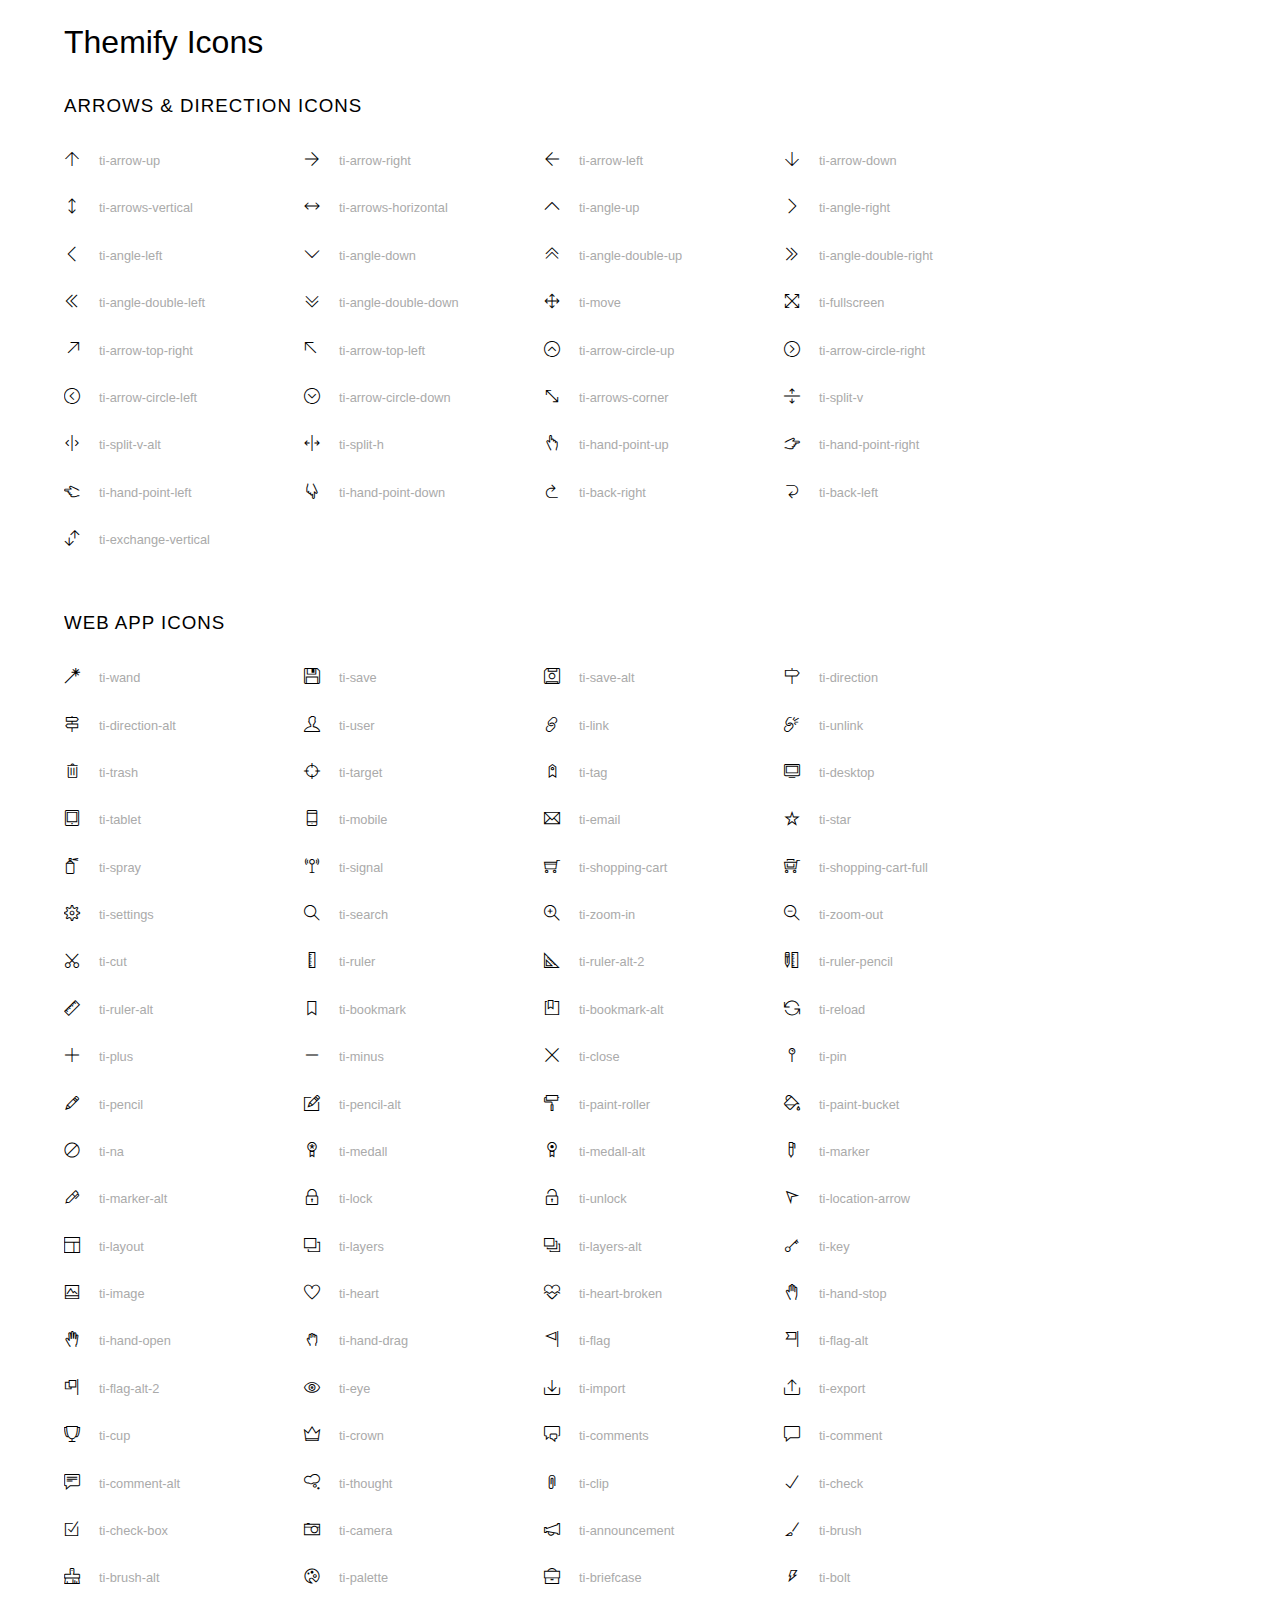
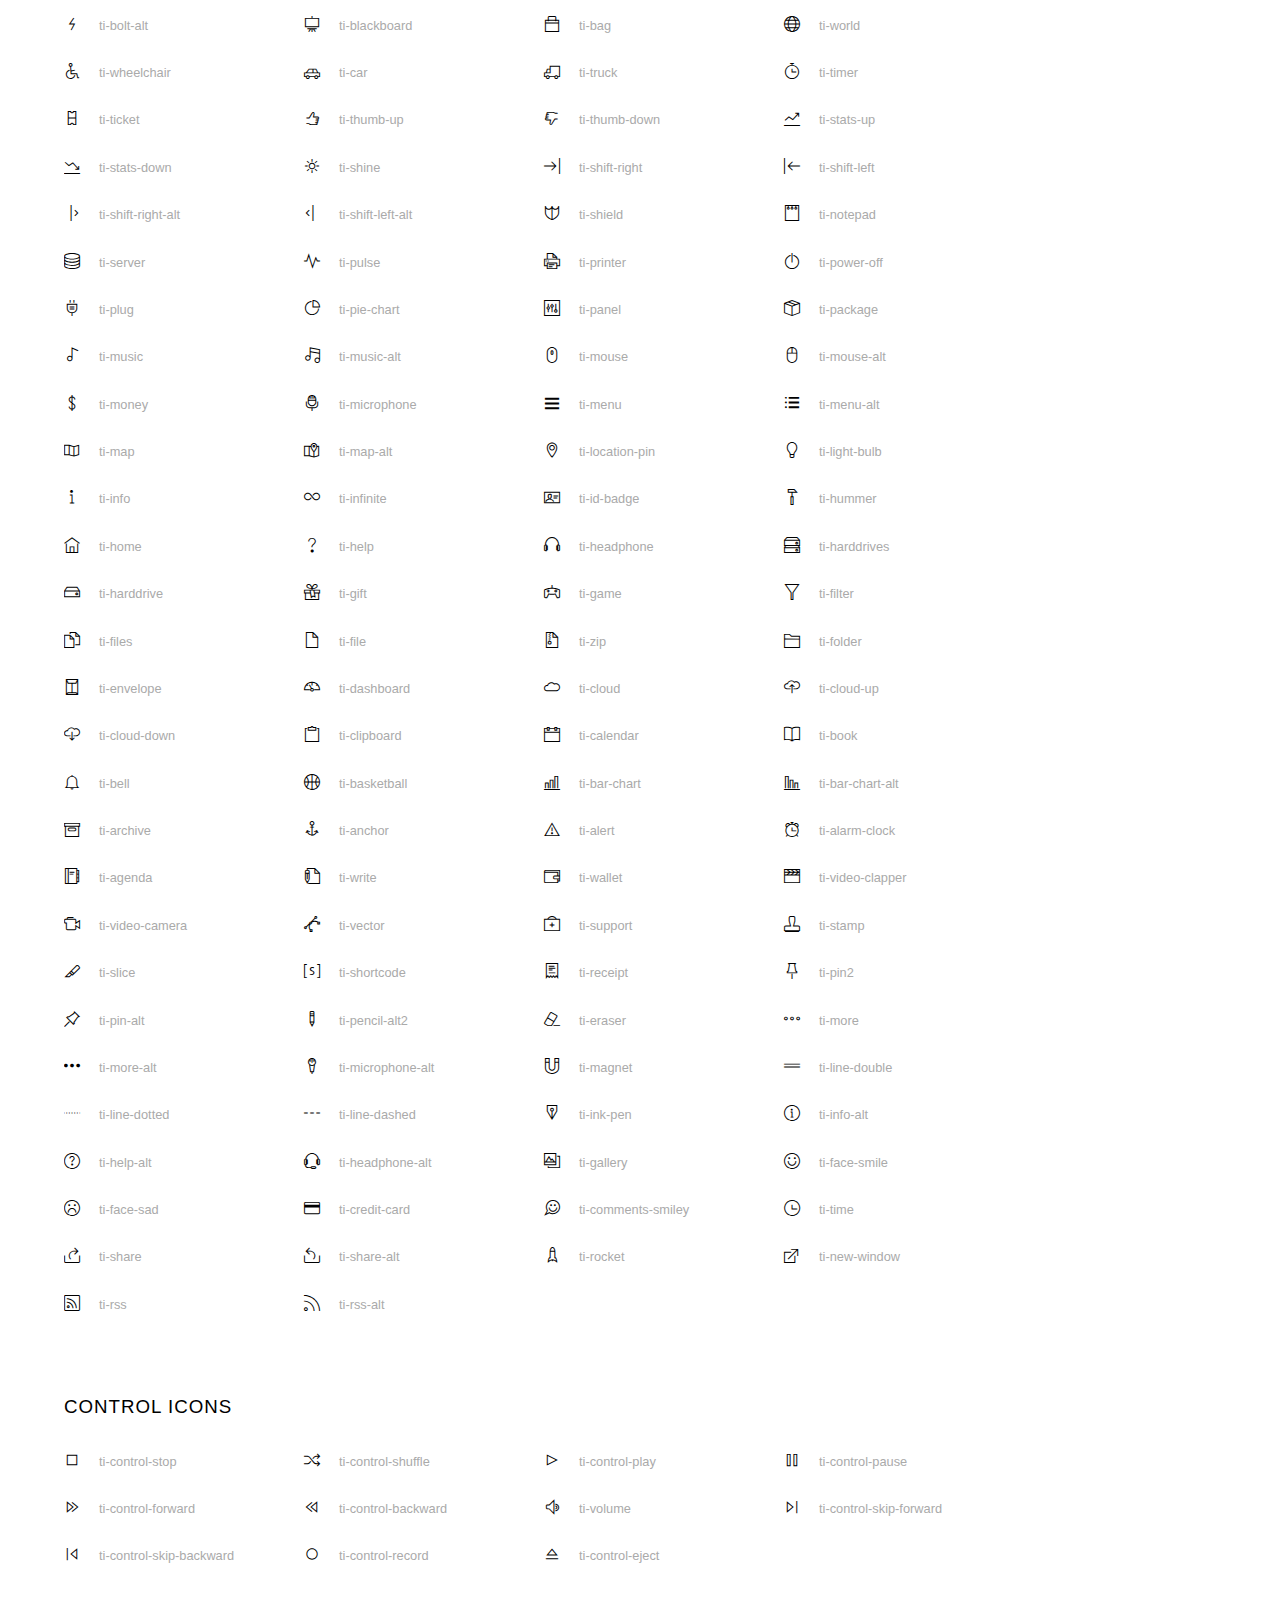
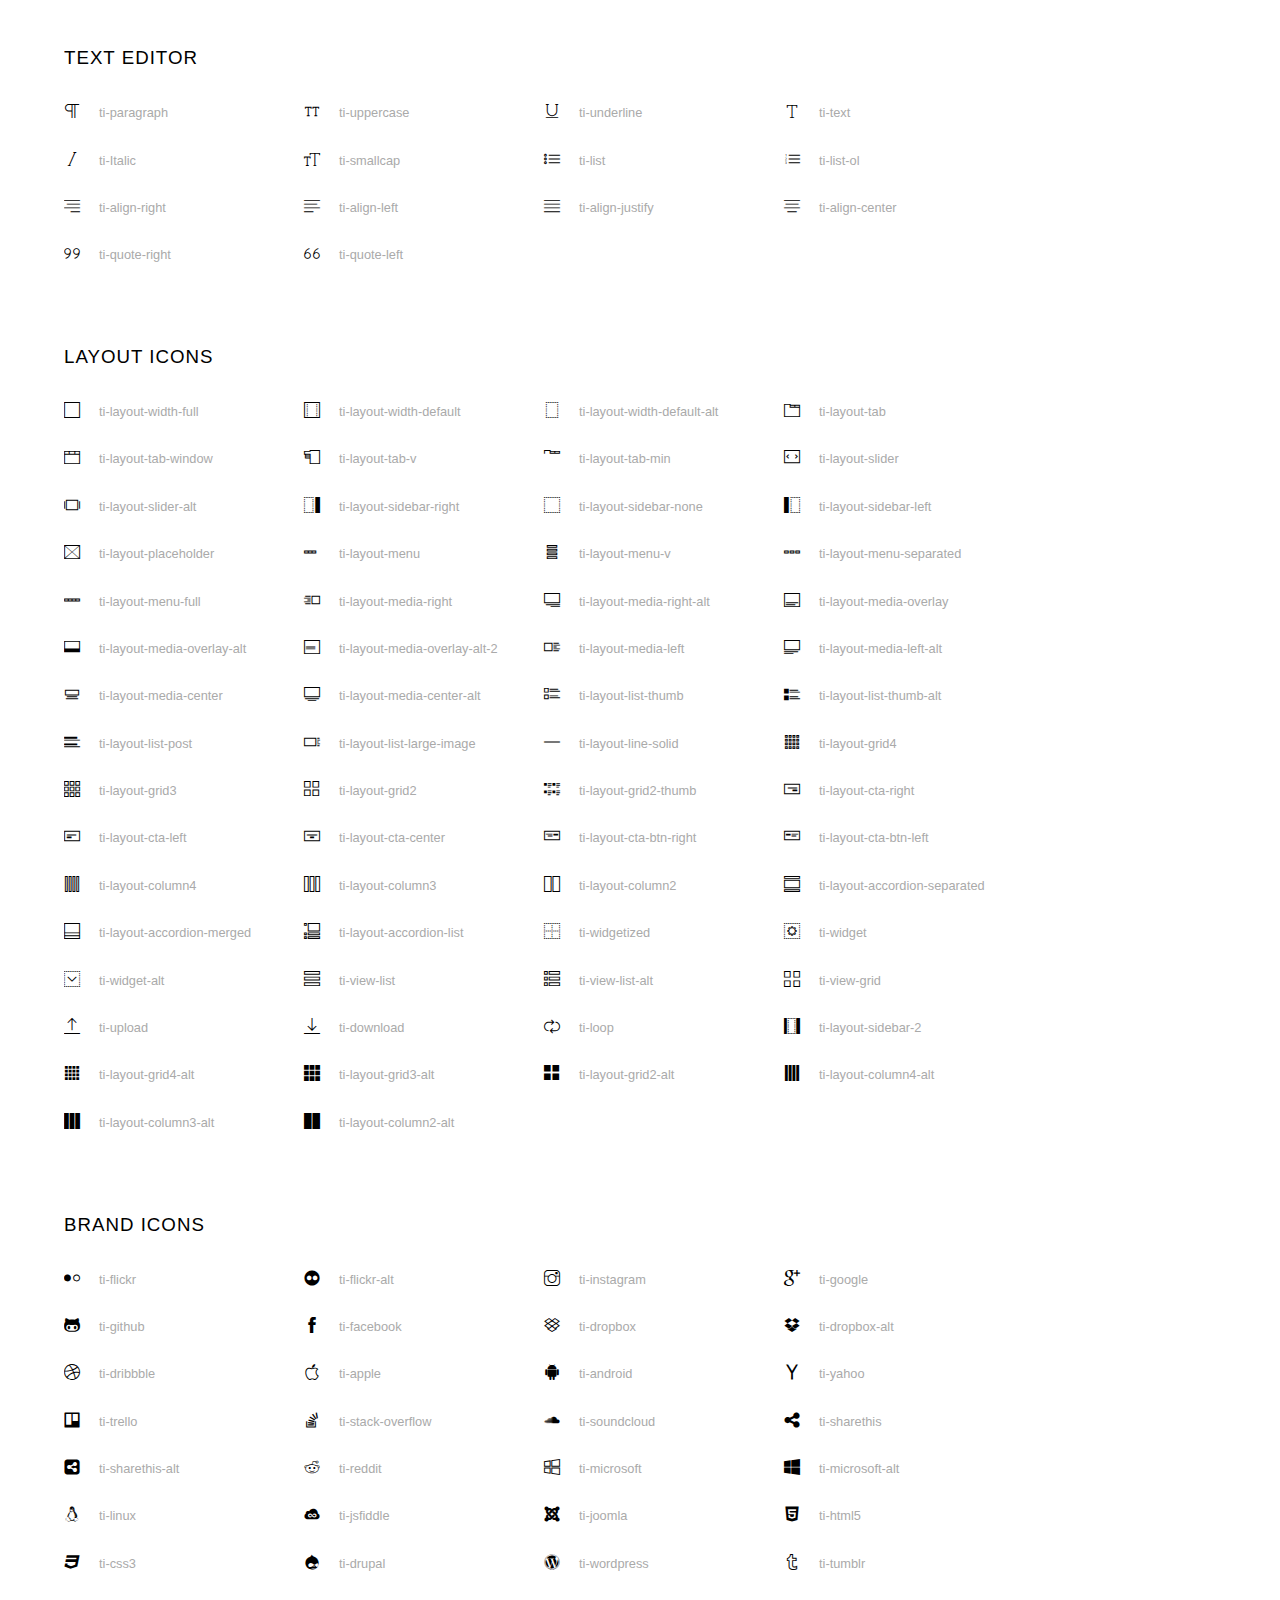
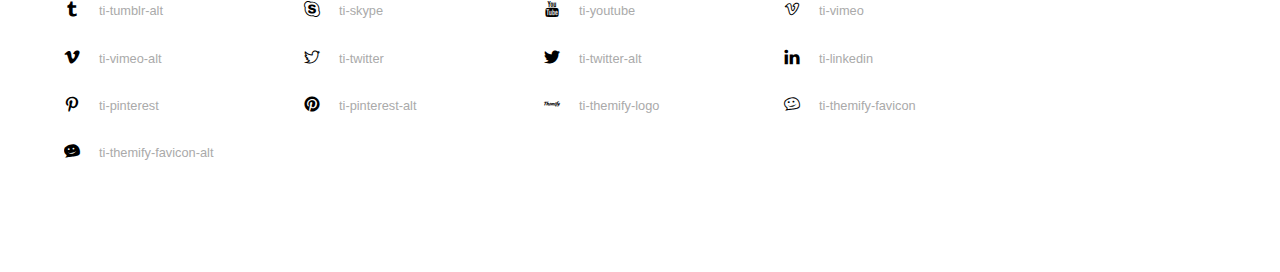
<file: Jun-28-2022/assets/fonts/themify-icons/index.html>
<!doctype html>
<html>
<head>
	<meta charset="utf-8">
	<title>Themify Icon Font</title>
	<meta name="viewport" content="width=device-width">
	<link rel="stylesheet" href="demo-files/demo.css">
	<link rel="stylesheet" href="themify-icons.css">
	<!--[if lt IE 8]><!-->
	<link rel="stylesheet" href="ie7/ie7.css">
	<!--<![endif]-->
</head>
<body>
	<h1>Themify Icons</h1>

	<div class="icon-section">

		<div class="icon-section">
			<h3>Arrows &amp; Direction Icons </h3>

			<div class="icon-container">
				<span class="ti-arrow-up"></span><span class="icon-name"> ti-arrow-up</span>
			</div>
			<div class="icon-container">
				<span class="ti-arrow-right"></span><span class="icon-name"> ti-arrow-right</span>
			</div>
			<div class="icon-container">
				<span class="ti-arrow-left"></span><span class="icon-name"> ti-arrow-left</span>
			</div>
			<div class="icon-container">
				<span class="ti-arrow-down"></span><span class="icon-name"> ti-arrow-down</span>
			</div>
			<div class="icon-container">
				<span class="ti-arrows-vertical"></span><span class="icon-name"> ti-arrows-vertical</span>
			</div>
			<div class="icon-container">
				<span class="ti-arrows-horizontal"></span><span class="icon-name"> ti-arrows-horizontal</span>
			</div>
			<div class="icon-container">
				<span class="ti-angle-up"></span><span class="icon-name"> ti-angle-up</span>
			</div>
			<div class="icon-container">
				<span class="ti-angle-right"></span><span class="icon-name"> ti-angle-right</span>
			</div>
			<div class="icon-container">
				<span class="ti-angle-left"></span><span class="icon-name"> ti-angle-left</span>
			</div>
			<div class="icon-container">
				<span class="ti-angle-down"></span><span class="icon-name"> ti-angle-down</span>
			</div>	
			<div class="icon-container">
				<span class="ti-angle-double-up"></span><span class="icon-name"> ti-angle-double-up</span>
			</div>
			<div class="icon-container">
				<span class="ti-angle-double-right"></span><span class="icon-name"> ti-angle-double-right</span>
			</div>
			<div class="icon-container">
				<span class="ti-angle-double-left"></span><span class="icon-name"> ti-angle-double-left</span>
			</div>
			<div class="icon-container">
				<span class="ti-angle-double-down"></span><span class="icon-name"> ti-angle-double-down</span>
			</div>					
			<div class="icon-container">
				<span class="ti-move"></span><span class="icon-name"> ti-move</span>
			</div>
			<div class="icon-container">
				<span class="ti-fullscreen"></span><span class="icon-name"> ti-fullscreen</span>
			</div>
			<div class="icon-container">
				<span class="ti-arrow-top-right"></span><span class="icon-name"> ti-arrow-top-right</span>
			</div>
			<div class="icon-container">
				<span class="ti-arrow-top-left"></span><span class="icon-name"> ti-arrow-top-left</span>
			</div>
			<div class="icon-container">
				<span class="ti-arrow-circle-up"></span><span class="icon-name"> ti-arrow-circle-up</span>
			</div>
			<div class="icon-container">
				<span class="ti-arrow-circle-right"></span><span class="icon-name"> ti-arrow-circle-right</span>
			</div>
			<div class="icon-container">
				<span class="ti-arrow-circle-left"></span><span class="icon-name"> ti-arrow-circle-left</span>
			</div>
			<div class="icon-container">
				<span class="ti-arrow-circle-down"></span><span class="icon-name"> ti-arrow-circle-down</span>
			</div>
			<div class="icon-container">
				<span class="ti-arrows-corner"></span><span class="icon-name"> ti-arrows-corner</span>
			</div>
			<div class="icon-container">
				<span class="ti-split-v"></span><span class="icon-name"> ti-split-v</span>
			</div>

			<div class="icon-container">
				<span class="ti-split-v-alt"></span><span class="icon-name"> ti-split-v-alt</span>
			</div>
			<div class="icon-container">
				<span class="ti-split-h"></span><span class="icon-name"> ti-split-h</span>
			</div>
			<div class="icon-container">
				<span class="ti-hand-point-up"></span><span class="icon-name"> ti-hand-point-up</span>
			</div>
			<div class="icon-container">
				<span class="ti-hand-point-right"></span><span class="icon-name"> ti-hand-point-right</span>
			</div>
			<div class="icon-container">
				<span class="ti-hand-point-left"></span><span class="icon-name"> ti-hand-point-left</span>
			</div>
			<div class="icon-container">
				<span class="ti-hand-point-down"></span><span class="icon-name"> ti-hand-point-down</span>
			</div>
			<div class="icon-container">
				<span class="ti-back-right"></span><span class="icon-name"> ti-back-right</span>
			</div>
			<div class="icon-container">
				<span class="ti-back-left"></span><span class="icon-name"> ti-back-left</span>
			</div>
			<div class="icon-container">
				<span class="ti-exchange-vertical"></span><span class="icon-name"> ti-exchange-vertical</span>
			</div>

		</div> <!-- Arrows Icons -->



		<h3>Web App Icons</h3>
		
		<div class="icon-section">

			<div class="icon-container">
				<span class="ti-wand"></span><span class="icon-name"> ti-wand</span>
			</div>
			<div class="icon-container">
				<span class="ti-save"></span><span class="icon-name"> ti-save</span>
			</div>
			<div class="icon-container">
				<span class="ti-save-alt"></span><span class="icon-name"> ti-save-alt</span>
			</div>

			<div class="icon-container">
				<span class="ti-direction"></span><span class="icon-name"> ti-direction</span>
			</div>
			<div class="icon-container">
				<span class="ti-direction-alt"></span><span class="icon-name"> ti-direction-alt</span>
			</div>
			<div class="icon-container">
				<span class="ti-user"></span><span class="icon-name"> ti-user</span>
			</div>
			<div class="icon-container">
				<span class="ti-link"></span><span class="icon-name"> ti-link</span>
			</div>
			<div class="icon-container">
				<span class="ti-unlink"></span><span class="icon-name"> ti-unlink</span>
			</div>
			<div class="icon-container">
				<span class="ti-trash"></span><span class="icon-name"> ti-trash</span>
			</div>
			<div class="icon-container">
				<span class="ti-target"></span><span class="icon-name"> ti-target</span>
			</div>
			<div class="icon-container">
				<span class="ti-tag"></span><span class="icon-name"> ti-tag</span>
			</div>
			<div class="icon-container">
				<span class="ti-desktop"></span><span class="icon-name"> ti-desktop</span>
			</div>
			<div class="icon-container">
				<span class="ti-tablet"></span><span class="icon-name"> ti-tablet</span>
			</div>
			<div class="icon-container">
				<span class="ti-mobile"></span><span class="icon-name"> ti-mobile</span>
			</div>
			<div class="icon-container">
				<span class="ti-email"></span><span class="icon-name"> ti-email</span>
			</div>	
			<div class="icon-container">
				<span class="ti-star"></span><span class="icon-name"> ti-star</span>
			</div>
			<div class="icon-container">
				<span class="ti-spray"></span><span class="icon-name"> ti-spray</span>
			</div>
			<div class="icon-container">
				<span class="ti-signal"></span><span class="icon-name"> ti-signal</span>
			</div>
			<div class="icon-container">
				<span class="ti-shopping-cart"></span><span class="icon-name"> ti-shopping-cart</span>
			</div>
			<div class="icon-container">
				<span class="ti-shopping-cart-full"></span><span class="icon-name"> ti-shopping-cart-full</span>
			</div>
			<div class="icon-container">
				<span class="ti-settings"></span><span class="icon-name"> ti-settings</span>
			</div>
			<div class="icon-container">
				<span class="ti-search"></span><span class="icon-name"> ti-search</span>
			</div>
			<div class="icon-container">
				<span class="ti-zoom-in"></span><span class="icon-name"> ti-zoom-in</span>
			</div>
			<div class="icon-container">
				<span class="ti-zoom-out"></span><span class="icon-name"> ti-zoom-out</span>
			</div>
			<div class="icon-container">
				<span class="ti-cut"></span><span class="icon-name"> ti-cut</span>
			</div>
			<div class="icon-container">
				<span class="ti-ruler"></span><span class="icon-name"> ti-ruler</span>
			</div>
			<div class="icon-container">
				<span class="ti-ruler-alt-2"></span><span class="icon-name"> ti-ruler-alt-2</span>
			</div>			
			<div class="icon-container">
				<span class="ti-ruler-pencil"></span><span class="icon-name"> ti-ruler-pencil</span>
			</div>
			<div class="icon-container">
				<span class="ti-ruler-alt"></span><span class="icon-name"> ti-ruler-alt</span>
			</div>
			<div class="icon-container">
				<span class="ti-bookmark"></span><span class="icon-name"> ti-bookmark</span>
			</div>
			<div class="icon-container">
				<span class="ti-bookmark-alt"></span><span class="icon-name"> ti-bookmark-alt</span>
			</div>
			<div class="icon-container">
				<span class="ti-reload"></span><span class="icon-name"> ti-reload</span>
			</div>
			<div class="icon-container">
				<span class="ti-plus"></span><span class="icon-name"> ti-plus</span>
			</div>
			<div class="icon-container">
				<span class="ti-minus"></span><span class="icon-name"> ti-minus</span>
			</div>
			<div class="icon-container">
				<span class="ti-close"></span><span class="icon-name"> ti-close</span>
			</div>			
			<div class="icon-container">
				<span class="ti-pin"></span><span class="icon-name"> ti-pin</span>
			</div>
			<div class="icon-container">
				<span class="ti-pencil"></span><span class="icon-name"> ti-pencil</span>
			</div>
					
		  	<div class="icon-container">
				<span class="ti-pencil-alt"></span><span class="icon-name"> ti-pencil-alt</span>
			</div>
			<div class="icon-container">
				<span class="ti-paint-roller"></span><span class="icon-name"> ti-paint-roller</span>
			</div>
			<div class="icon-container">
				<span class="ti-paint-bucket"></span><span class="icon-name"> ti-paint-bucket</span>
			</div>
			<div class="icon-container">
				<span class="ti-na"></span><span class="icon-name"> ti-na</span>
			</div>
			<div class="icon-container">
				<span class="ti-medall"></span><span class="icon-name"> ti-medall</span>
			</div>
			<div class="icon-container">
				<span class="ti-medall-alt"></span><span class="icon-name"> ti-medall-alt</span>
			</div>
			<div class="icon-container">
				<span class="ti-marker"></span><span class="icon-name"> ti-marker</span>
			</div>
			<div class="icon-container">
				<span class="ti-marker-alt"></span><span class="icon-name"> ti-marker-alt</span>
			</div>

			<div class="icon-container">
				<span class="ti-lock"></span><span class="icon-name"> ti-lock</span>
			</div>
			<div class="icon-container">
				<span class="ti-unlock"></span><span class="icon-name"> ti-unlock</span>
			</div>
			<div class="icon-container">
				<span class="ti-location-arrow"></span><span class="icon-name"> ti-location-arrow</span>
			</div>
			<div class="icon-container">
				<span class="ti-layout"></span><span class="icon-name"> ti-layout</span>
			</div>
			<div class="icon-container">
				<span class="ti-layers"></span><span class="icon-name"> ti-layers</span>
			</div>
			<div class="icon-container">
				<span class="ti-layers-alt"></span><span class="icon-name"> ti-layers-alt</span>
			</div>
			<div class="icon-container">
				<span class="ti-key"></span><span class="icon-name"> ti-key</span>
			</div>
			<div class="icon-container">
				<span class="ti-image"></span><span class="icon-name"> ti-image</span>
			</div>
			<div class="icon-container">
				<span class="ti-heart"></span><span class="icon-name"> ti-heart</span>
			</div>
			<div class="icon-container">
				<span class="ti-heart-broken"></span><span class="icon-name"> ti-heart-broken</span>
			</div>
			<div class="icon-container">
				<span class="ti-hand-stop"></span><span class="icon-name"> ti-hand-stop</span>
			</div>
			<div class="icon-container">
				<span class="ti-hand-open"></span><span class="icon-name"> ti-hand-open</span>
			</div>
			<div class="icon-container">
				<span class="ti-hand-drag"></span><span class="icon-name"> ti-hand-drag</span>
			</div>
			<div class="icon-container">
				<span class="ti-flag"></span><span class="icon-name"> ti-flag</span>
			</div>
			<div class="icon-container">
				<span class="ti-flag-alt"></span><span class="icon-name"> ti-flag-alt</span>
			</div>
			<div class="icon-container">
				<span class="ti-flag-alt-2"></span><span class="icon-name"> ti-flag-alt-2</span>
			</div>
			<div class="icon-container">
				<span class="ti-eye"></span><span class="icon-name"> ti-eye</span>
			</div>
			<div class="icon-container">
				<span class="ti-import"></span><span class="icon-name"> ti-import</span>
			</div>			
			<div class="icon-container">
				<span class="ti-export"></span><span class="icon-name"> ti-export</span>
			</div>
			<div class="icon-container">
				<span class="ti-cup"></span><span class="icon-name"> ti-cup</span>
			</div>
			<div class="icon-container">
				<span class="ti-crown"></span><span class="icon-name"> ti-crown</span>
			</div>
			<div class="icon-container">
				<span class="ti-comments"></span><span class="icon-name"> ti-comments</span>
			</div>
			<div class="icon-container">
				<span class="ti-comment"></span><span class="icon-name"> ti-comment</span>
			</div>
			<div class="icon-container">
				<span class="ti-comment-alt"></span><span class="icon-name"> ti-comment-alt</span>
			</div>
			<div class="icon-container">
				<span class="ti-thought"></span><span class="icon-name"> ti-thought</span>
			</div>			
			<div class="icon-container">
				<span class="ti-clip"></span><span class="icon-name"> ti-clip</span>
			</div>

			<div class="icon-container">
				<span class="ti-check"></span><span class="icon-name"> ti-check</span>
			</div>
			<div class="icon-container">
				<span class="ti-check-box"></span><span class="icon-name"> ti-check-box</span>
			</div>
			<div class="icon-container">
				<span class="ti-camera"></span><span class="icon-name"> ti-camera</span>
			</div>
			<div class="icon-container">
				<span class="ti-announcement"></span><span class="icon-name"> ti-announcement</span>
			</div>
			<div class="icon-container">
				<span class="ti-brush"></span><span class="icon-name"> ti-brush</span>
			</div>
			<div class="icon-container">
				<span class="ti-brush-alt"></span><span class="icon-name"> ti-brush-alt</span>
			</div>
			<div class="icon-container">
				<span class="ti-palette"></span><span class="icon-name"> ti-palette</span>
			</div>			
			<div class="icon-container">
				<span class="ti-briefcase"></span><span class="icon-name"> ti-briefcase</span>
			</div>
			<div class="icon-container">
				<span class="ti-bolt"></span><span class="icon-name"> ti-bolt</span>
			</div>
			<div class="icon-container">
				<span class="ti-bolt-alt"></span><span class="icon-name"> ti-bolt-alt</span>
			</div>
			<div class="icon-container">
				<span class="ti-blackboard"></span><span class="icon-name"> ti-blackboard</span>
			</div>
			<div class="icon-container">
				<span class="ti-bag"></span><span class="icon-name"> ti-bag</span>
			</div>
			<div class="icon-container">
				<span class="ti-world"></span><span class="icon-name"> ti-world</span>
			</div>
			<div class="icon-container">
				<span class="ti-wheelchair"></span><span class="icon-name"> ti-wheelchair</span>
			</div>
			<div class="icon-container">
				<span class="ti-car"></span><span class="icon-name"> ti-car</span>
			</div>
			<div class="icon-container">
				<span class="ti-truck"></span><span class="icon-name"> ti-truck</span>
			</div>
			<div class="icon-container">
				<span class="ti-timer"></span><span class="icon-name"> ti-timer</span>
			</div>
			<div class="icon-container">
				<span class="ti-ticket"></span><span class="icon-name"> ti-ticket</span>
			</div>
			<div class="icon-container">
				<span class="ti-thumb-up"></span><span class="icon-name"> ti-thumb-up</span>
			</div>
			<div class="icon-container">
				<span class="ti-thumb-down"></span><span class="icon-name"> ti-thumb-down</span>
			</div>

			<div class="icon-container">
				<span class="ti-stats-up"></span><span class="icon-name"> ti-stats-up</span>
			</div>
			<div class="icon-container">
				<span class="ti-stats-down"></span><span class="icon-name"> ti-stats-down</span>
			</div>
			<div class="icon-container">
				<span class="ti-shine"></span><span class="icon-name"> ti-shine</span>
			</div>
			<div class="icon-container">
				<span class="ti-shift-right"></span><span class="icon-name"> ti-shift-right</span>
			</div>
			<div class="icon-container">
				<span class="ti-shift-left"></span><span class="icon-name"> ti-shift-left</span>
			</div>

			<div class="icon-container">
				<span class="ti-shift-right-alt"></span><span class="icon-name"> ti-shift-right-alt</span>
			</div>
			<div class="icon-container">
				<span class="ti-shift-left-alt"></span><span class="icon-name"> ti-shift-left-alt</span>
			</div>
			<div class="icon-container">
				<span class="ti-shield"></span><span class="icon-name"> ti-shield</span>
			</div>
			<div class="icon-container">
				<span class="ti-notepad"></span><span class="icon-name"> ti-notepad</span>
			</div>
			<div class="icon-container">
				<span class="ti-server"></span><span class="icon-name"> ti-server</span>
			</div>

			<div class="icon-container">
				<span class="ti-pulse"></span><span class="icon-name"> ti-pulse</span>
			</div>
			<div class="icon-container">
				<span class="ti-printer"></span><span class="icon-name"> ti-printer</span>
			</div>
			<div class="icon-container">
				<span class="ti-power-off"></span><span class="icon-name"> ti-power-off</span>
			</div>
			<div class="icon-container">
				<span class="ti-plug"></span><span class="icon-name"> ti-plug</span>
			</div>
			<div class="icon-container">
				<span class="ti-pie-chart"></span><span class="icon-name"> ti-pie-chart</span>
			</div>

			<div class="icon-container">
				<span class="ti-panel"></span><span class="icon-name"> ti-panel</span>
			</div>
			<div class="icon-container">
				<span class="ti-package"></span><span class="icon-name"> ti-package</span>
			</div>
			<div class="icon-container">
				<span class="ti-music"></span><span class="icon-name"> ti-music</span>
			</div>
			<div class="icon-container">
				<span class="ti-music-alt"></span><span class="icon-name"> ti-music-alt</span>
			</div>
			<div class="icon-container">
				<span class="ti-mouse"></span><span class="icon-name"> ti-mouse</span>
			</div>
			<div class="icon-container">
				<span class="ti-mouse-alt"></span><span class="icon-name"> ti-mouse-alt</span>
			</div>
			<div class="icon-container">
				<span class="ti-money"></span><span class="icon-name"> ti-money</span>
			</div>
			<div class="icon-container">
				<span class="ti-microphone"></span><span class="icon-name"> ti-microphone</span>
			</div>
			<div class="icon-container">
				<span class="ti-menu"></span><span class="icon-name"> ti-menu</span>
			</div>
			<div class="icon-container">
				<span class="ti-menu-alt"></span><span class="icon-name"> ti-menu-alt</span>
			</div>
			<div class="icon-container">
				<span class="ti-map"></span><span class="icon-name"> ti-map</span>
			</div>
			<div class="icon-container">
				<span class="ti-map-alt"></span><span class="icon-name"> ti-map-alt</span>
			</div>

			<div class="icon-container">
				<span class="ti-location-pin"></span><span class="icon-name"> ti-location-pin</span>
			</div>

			<div class="icon-container">
				<span class="ti-light-bulb"></span><span class="icon-name"> ti-light-bulb</span>
			</div>
			<div class="icon-container">
				<span class="ti-info"></span><span class="icon-name"> ti-info</span>
			</div>
			<div class="icon-container">
				<span class="ti-infinite"></span><span class="icon-name"> ti-infinite</span>
			</div>
			<div class="icon-container">
				<span class="ti-id-badge"></span><span class="icon-name"> ti-id-badge</span>
			</div>
			<div class="icon-container">
				<span class="ti-hummer"></span><span class="icon-name"> ti-hummer</span>
			</div>
			<div class="icon-container">
				<span class="ti-home"></span><span class="icon-name"> ti-home</span>
			</div>
			<div class="icon-container">
				<span class="ti-help"></span><span class="icon-name"> ti-help</span>
			</div>
			<div class="icon-container">
				<span class="ti-headphone"></span><span class="icon-name"> ti-headphone</span>
			</div>
			<div class="icon-container">
				<span class="ti-harddrives"></span><span class="icon-name"> ti-harddrives</span>
			</div>
			<div class="icon-container">
				<span class="ti-harddrive"></span><span class="icon-name"> ti-harddrive</span>
			</div>
			<div class="icon-container">
				<span class="ti-gift"></span><span class="icon-name"> ti-gift</span>
			</div>
			<div class="icon-container">
				<span class="ti-game"></span><span class="icon-name"> ti-game</span>
			</div>
			<div class="icon-container">
				<span class="ti-filter"></span><span class="icon-name"> ti-filter</span>
			</div>
			<div class="icon-container">
				<span class="ti-files"></span><span class="icon-name"> ti-files</span>
			</div>
			<div class="icon-container">
				<span class="ti-file"></span><span class="icon-name"> ti-file</span>
			</div>
			<div class="icon-container">
				<span class="ti-zip"></span><span class="icon-name"> ti-zip</span>
			</div>
			<div class="icon-container">
				<span class="ti-folder"></span><span class="icon-name"> ti-folder</span>
			</div>			
			<div class="icon-container">
				<span class="ti-envelope"></span><span class="icon-name"> ti-envelope</span>
			</div>


			<div class="icon-container">
				<span class="ti-dashboard"></span><span class="icon-name"> ti-dashboard</span>
			</div>
			<div class="icon-container">
				<span class="ti-cloud"></span><span class="icon-name"> ti-cloud</span>
			</div>
			<div class="icon-container">
				<span class="ti-cloud-up"></span><span class="icon-name"> ti-cloud-up</span>
			</div>
			<div class="icon-container">
				<span class="ti-cloud-down"></span><span class="icon-name"> ti-cloud-down</span>
			</div>
			<div class="icon-container">
				<span class="ti-clipboard"></span><span class="icon-name"> ti-clipboard</span>
			</div>
			<div class="icon-container">
				<span class="ti-calendar"></span><span class="icon-name"> ti-calendar</span>
			</div>
			<div class="icon-container">
				<span class="ti-book"></span><span class="icon-name"> ti-book</span>
			</div>
			<div class="icon-container">
				<span class="ti-bell"></span><span class="icon-name"> ti-bell</span>
			</div>
			<div class="icon-container">
				<span class="ti-basketball"></span><span class="icon-name"> ti-basketball</span>
			</div>
			<div class="icon-container">
				<span class="ti-bar-chart"></span><span class="icon-name"> ti-bar-chart</span>
			</div>
			<div class="icon-container">
				<span class="ti-bar-chart-alt"></span><span class="icon-name"> ti-bar-chart-alt</span>
			</div>


			<div class="icon-container">
				<span class="ti-archive"></span><span class="icon-name"> ti-archive</span>
			</div>
			<div class="icon-container">
				<span class="ti-anchor"></span><span class="icon-name"> ti-anchor</span>
			</div>

			<div class="icon-container">
				<span class="ti-alert"></span><span class="icon-name"> ti-alert</span>
			</div>
			<div class="icon-container">
				<span class="ti-alarm-clock"></span><span class="icon-name"> ti-alarm-clock</span>
			</div>
			<div class="icon-container">
				<span class="ti-agenda"></span><span class="icon-name"> ti-agenda</span>
			</div>
			<div class="icon-container">
				<span class="ti-write"></span><span class="icon-name"> ti-write</span>
			</div>

			<div class="icon-container">
				<span class="ti-wallet"></span><span class="icon-name"> ti-wallet</span>
			</div>
			<div class="icon-container">
				<span class="ti-video-clapper"></span><span class="icon-name"> ti-video-clapper</span>
			</div>
			<div class="icon-container">
				<span class="ti-video-camera"></span><span class="icon-name"> ti-video-camera</span>
			</div>
			<div class="icon-container">
				<span class="ti-vector"></span><span class="icon-name"> ti-vector</span>
			</div>

			<div class="icon-container">
				<span class="ti-support"></span><span class="icon-name"> ti-support</span>
			</div>
			<div class="icon-container">
				<span class="ti-stamp"></span><span class="icon-name"> ti-stamp</span>
			</div>
			<div class="icon-container">
				<span class="ti-slice"></span><span class="icon-name"> ti-slice</span>
			</div>
			<div class="icon-container">
				<span class="ti-shortcode"></span><span class="icon-name"> ti-shortcode</span>
			</div>
			<div class="icon-container">
				<span class="ti-receipt"></span><span class="icon-name"> ti-receipt</span>
			</div>
			<div class="icon-container">
				<span class="ti-pin2"></span><span class="icon-name"> ti-pin2</span>
			</div>
			<div class="icon-container">
				<span class="ti-pin-alt"></span><span class="icon-name"> ti-pin-alt</span>
			</div>
			<div class="icon-container">
				<span class="ti-pencil-alt2"></span><span class="icon-name"> ti-pencil-alt2</span>
			</div>
			<div class="icon-container">
				<span class="ti-eraser"></span><span class="icon-name"> ti-eraser</span>
			</div>			
			<div class="icon-container">
				<span class="ti-more"></span><span class="icon-name"> ti-more</span>
			</div>
			<div class="icon-container">
				<span class="ti-more-alt"></span><span class="icon-name"> ti-more-alt</span>
			</div>
			<div class="icon-container">
				<span class="ti-microphone-alt"></span><span class="icon-name"> ti-microphone-alt</span>
			</div>
			<div class="icon-container">
				<span class="ti-magnet"></span><span class="icon-name"> ti-magnet</span>
			</div>
			<div class="icon-container">
				<span class="ti-line-double"></span><span class="icon-name"> ti-line-double</span>
			</div>
			<div class="icon-container">
				<span class="ti-line-dotted"></span><span class="icon-name"> ti-line-dotted</span>
			</div>
			<div class="icon-container">
				<span class="ti-line-dashed"></span><span class="icon-name"> ti-line-dashed</span>
			</div>

			<div class="icon-container">
				<span class="ti-ink-pen"></span><span class="icon-name"> ti-ink-pen</span>
			</div>
			<div class="icon-container">
				<span class="ti-info-alt"></span><span class="icon-name"> ti-info-alt</span>
			</div>
			<div class="icon-container">
				<span class="ti-help-alt"></span><span class="icon-name"> ti-help-alt</span>
			</div>
			<div class="icon-container">
				<span class="ti-headphone-alt"></span><span class="icon-name"> ti-headphone-alt</span>
			</div>

			<div class="icon-container">
				<span class="ti-gallery"></span><span class="icon-name"> ti-gallery</span>
			</div>
			<div class="icon-container">
				<span class="ti-face-smile"></span><span class="icon-name"> ti-face-smile</span>
			</div>
			<div class="icon-container">
				<span class="ti-face-sad"></span><span class="icon-name"> ti-face-sad</span>
			</div>
			<div class="icon-container">
				<span class="ti-credit-card"></span><span class="icon-name"> ti-credit-card</span>
			</div>
			<div class="icon-container">
				<span class="ti-comments-smiley"></span><span class="icon-name"> ti-comments-smiley</span>
			</div>
			<div class="icon-container">
				<span class="ti-time"></span><span class="icon-name"> ti-time</span>
			</div>
			<div class="icon-container">
				<span class="ti-share"></span><span class="icon-name"> ti-share</span>
			</div>
			<div class="icon-container">
				<span class="ti-share-alt"></span><span class="icon-name"> ti-share-alt</span>
			</div>
			<div class="icon-container">
				<span class="ti-rocket"></span><span class="icon-name"> ti-rocket</span>
			</div>

			<div class="icon-container">
				<span class="ti-new-window"></span><span class="icon-name"> ti-new-window</span>
			</div>

			<div class="icon-container">
				<span class="ti-rss"></span><span class="icon-name"> ti-rss</span>
			</div>

			<div class="icon-container">
				<span class="ti-rss-alt"></span><span class="icon-name"> ti-rss-alt</span>
			</div>
			
		</div><!-- Web App Icons -->


		<div class="icon-section">
			<h3>Control Icons</h3>
			<div class="icon-container">
				<span class="ti-control-stop"></span><span class="icon-name"> ti-control-stop</span>
			</div>
			<div class="icon-container">
				<span class="ti-control-shuffle"></span><span class="icon-name"> ti-control-shuffle</span>
			</div>
			<div class="icon-container">
				<span class="ti-control-play"></span><span class="icon-name"> ti-control-play</span>
			</div>
			<div class="icon-container">
				<span class="ti-control-pause"></span><span class="icon-name"> ti-control-pause</span>
			</div>
			<div class="icon-container">
				<span class="ti-control-forward"></span><span class="icon-name"> ti-control-forward</span>
			</div>
			<div class="icon-container">
				<span class="ti-control-backward"></span><span class="icon-name"> ti-control-backward</span>
			</div>	
			<div class="icon-container">
				<span class="ti-volume"></span><span class="icon-name"> ti-volume</span>
			</div>
			<div class="icon-container">
				<span class="ti-control-skip-forward"></span><span class="icon-name"> ti-control-skip-forward</span>
			</div>
			<div class="icon-container">
				<span class="ti-control-skip-backward"></span><span class="icon-name"> ti-control-skip-backward</span>
			</div>
			<div class="icon-container">
				<span class="ti-control-record"></span><span class="icon-name"> ti-control-record</span>
			</div>
			<div class="icon-container">
				<span class="ti-control-eject"></span><span class="icon-name"> ti-control-eject</span>
			</div>			
		</div> <!-- Control Icons -->


		<div class="icon-section">
			<h3>Text Editor</h3>

			<div class="icon-container">
				<span class="ti-paragraph"></span><span class="icon-name"> ti-paragraph</span>
			</div>
			<div class="icon-container">
				<span class="ti-uppercase"></span><span class="icon-name"> ti-uppercase</span>
			</div>

			<div class="icon-container">
				<span class="ti-underline"></span><span class="icon-name"> ti-underline</span>
			</div>
			<div class="icon-container">
				<span class="ti-text"></span><span class="icon-name"> ti-text</span>
			</div>
			<div class="icon-container">
				<span class="ti-Italic"></span><span class="icon-name"> ti-Italic</span>
			</div>
			<div class="icon-container">
				<span class="ti-smallcap"></span><span class="icon-name"> ti-smallcap</span>
			</div>
			<div class="icon-container">
				<span class="ti-list"></span><span class="icon-name"> ti-list</span>
			</div>
			<div class="icon-container">
				<span class="ti-list-ol"></span><span class="icon-name"> ti-list-ol</span>
			</div>
			<div class="icon-container">
				<span class="ti-align-right"></span><span class="icon-name"> ti-align-right</span>
			</div>
			<div class="icon-container">
				<span class="ti-align-left"></span><span class="icon-name"> ti-align-left</span>
			</div>
			<div class="icon-container">
				<span class="ti-align-justify"></span><span class="icon-name"> ti-align-justify</span>
			</div>
			<div class="icon-container">
				<span class="ti-align-center"></span><span class="icon-name"> ti-align-center</span>
			</div>
			<div class="icon-container">
				<span class="ti-quote-right"></span><span class="icon-name"> ti-quote-right</span>
			</div>
			<div class="icon-container">
				<span class="ti-quote-left"></span><span class="icon-name"> ti-quote-left</span>
			</div>

		</div> <!-- Text Editor -->



		<div class="icon-section">
			<h3>Layout Icons</h3>
			<div class="icon-container">
				<span class="ti-layout-width-full"></span><span class="icon-name"> ti-layout-width-full</span>
			</div>
			<div class="icon-container">
				<span class="ti-layout-width-default"></span><span class="icon-name"> ti-layout-width-default</span>
			</div>
			<div class="icon-container">
				<span class="ti-layout-width-default-alt"></span><span class="icon-name"> ti-layout-width-default-alt</span>
			</div>
			<div class="icon-container">
				<span class="ti-layout-tab"></span><span class="icon-name"> ti-layout-tab</span>
			</div>
			<div class="icon-container">
				<span class="ti-layout-tab-window"></span><span class="icon-name"> ti-layout-tab-window</span>
			</div>
			<div class="icon-container">
				<span class="ti-layout-tab-v"></span><span class="icon-name"> ti-layout-tab-v</span>
			</div>
			<div class="icon-container">
				<span class="ti-layout-tab-min"></span><span class="icon-name"> ti-layout-tab-min</span>
			</div>
			<div class="icon-container">
				<span class="ti-layout-slider"></span><span class="icon-name"> ti-layout-slider</span>
			</div>
			<div class="icon-container">
				<span class="ti-layout-slider-alt"></span><span class="icon-name"> ti-layout-slider-alt</span>
			</div>
			<div class="icon-container">
				<span class="ti-layout-sidebar-right"></span><span class="icon-name"> ti-layout-sidebar-right</span>
			</div>
			<div class="icon-container">
				<span class="ti-layout-sidebar-none"></span><span class="icon-name"> ti-layout-sidebar-none</span>
			</div>
			<div class="icon-container">
				<span class="ti-layout-sidebar-left"></span><span class="icon-name"> ti-layout-sidebar-left</span>
			</div>
			<div class="icon-container">
				<span class="ti-layout-placeholder"></span><span class="icon-name"> ti-layout-placeholder</span>
			</div>
			<div class="icon-container">
				<span class="ti-layout-menu"></span><span class="icon-name"> ti-layout-menu</span>
			</div>
			<div class="icon-container">
				<span class="ti-layout-menu-v"></span><span class="icon-name"> ti-layout-menu-v</span>
			</div>
			<div class="icon-container">
				<span class="ti-layout-menu-separated"></span><span class="icon-name"> ti-layout-menu-separated</span>
			</div>
			<div class="icon-container">
				<span class="ti-layout-menu-full"></span><span class="icon-name"> ti-layout-menu-full</span>
			</div>
			<div class="icon-container">
				<span class="ti-layout-media-right"></span><span class="icon-name"> ti-layout-media-right</span>
			</div>
			<div class="icon-container">
				<span class="ti-layout-media-right-alt"></span><span class="icon-name"> ti-layout-media-right-alt</span>
			</div>
			<div class="icon-container">
				<span class="ti-layout-media-overlay"></span><span class="icon-name"> ti-layout-media-overlay</span>
			</div>
			<div class="icon-container">
				<span class="ti-layout-media-overlay-alt"></span><span class="icon-name"> ti-layout-media-overlay-alt</span>
			</div>
			<div class="icon-container">
				<span class="ti-layout-media-overlay-alt-2"></span><span class="icon-name"> ti-layout-media-overlay-alt-2</span>
			</div>
			<div class="icon-container">
				<span class="ti-layout-media-left"></span><span class="icon-name"> ti-layout-media-left</span>
			</div>
			<div class="icon-container">
				<span class="ti-layout-media-left-alt"></span><span class="icon-name"> ti-layout-media-left-alt</span>
			</div>
			<div class="icon-container">
				<span class="ti-layout-media-center"></span><span class="icon-name"> ti-layout-media-center</span>
			</div>
			<div class="icon-container">
				<span class="ti-layout-media-center-alt"></span><span class="icon-name"> ti-layout-media-center-alt</span>
			</div>
			<div class="icon-container">
				<span class="ti-layout-list-thumb"></span><span class="icon-name"> ti-layout-list-thumb</span>
			</div>
			<div class="icon-container">
				<span class="ti-layout-list-thumb-alt"></span><span class="icon-name"> ti-layout-list-thumb-alt</span>
			</div>
			<div class="icon-container">
				<span class="ti-layout-list-post"></span><span class="icon-name"> ti-layout-list-post</span>
			</div>
			<div class="icon-container">
				<span class="ti-layout-list-large-image"></span><span class="icon-name"> ti-layout-list-large-image</span>
			</div>
			<div class="icon-container">
				<span class="ti-layout-line-solid"></span><span class="icon-name"> ti-layout-line-solid</span>
			</div>
			<div class="icon-container">
				<span class="ti-layout-grid4"></span><span class="icon-name"> ti-layout-grid4</span>
			</div>
			<div class="icon-container">
				<span class="ti-layout-grid3"></span><span class="icon-name"> ti-layout-grid3</span>
			</div>
			<div class="icon-container">
				<span class="ti-layout-grid2"></span><span class="icon-name"> ti-layout-grid2</span>
			</div>
			<div class="icon-container">
				<span class="ti-layout-grid2-thumb"></span><span class="icon-name"> ti-layout-grid2-thumb</span>
			</div>
			<div class="icon-container">
				<span class="ti-layout-cta-right"></span><span class="icon-name"> ti-layout-cta-right</span>
			</div>
			<div class="icon-container">
				<span class="ti-layout-cta-left"></span><span class="icon-name"> ti-layout-cta-left</span>
			</div>
			<div class="icon-container">
				<span class="ti-layout-cta-center"></span><span class="icon-name"> ti-layout-cta-center</span>
			</div>
			<div class="icon-container">
				<span class="ti-layout-cta-btn-right"></span><span class="icon-name"> ti-layout-cta-btn-right</span>
			</div>
			<div class="icon-container">
				<span class="ti-layout-cta-btn-left"></span><span class="icon-name"> ti-layout-cta-btn-left</span>
			</div>
			<div class="icon-container">
				<span class="ti-layout-column4"></span><span class="icon-name"> ti-layout-column4</span>
			</div>
			<div class="icon-container">
				<span class="ti-layout-column3"></span><span class="icon-name"> ti-layout-column3</span>
			</div>
			<div class="icon-container">
				<span class="ti-layout-column2"></span><span class="icon-name"> ti-layout-column2</span>
			</div>
			<div class="icon-container">
				<span class="ti-layout-accordion-separated"></span><span class="icon-name"> ti-layout-accordion-separated</span>
			</div>
			<div class="icon-container">
				<span class="ti-layout-accordion-merged"></span><span class="icon-name"> ti-layout-accordion-merged</span>
			</div>
			<div class="icon-container">
				<span class="ti-layout-accordion-list"></span><span class="icon-name"> ti-layout-accordion-list</span>
			</div>
			<div class="icon-container">
				<span class="ti-widgetized"></span><span class="icon-name"> ti-widgetized</span>
			</div>
			<div class="icon-container">
				<span class="ti-widget"></span><span class="icon-name"> ti-widget</span>
			</div>
			<div class="icon-container">
				<span class="ti-widget-alt"></span><span class="icon-name"> ti-widget-alt</span>
			</div>
			<div class="icon-container">
				<span class="ti-view-list"></span><span class="icon-name"> ti-view-list</span>
			</div>
			<div class="icon-container">
				<span class="ti-view-list-alt"></span><span class="icon-name"> ti-view-list-alt</span>
			</div>
			<div class="icon-container">
				<span class="ti-view-grid"></span><span class="icon-name"> ti-view-grid</span>
			</div>
			<div class="icon-container">
				<span class="ti-upload"></span><span class="icon-name"> ti-upload</span>
			</div>
			<div class="icon-container">
				<span class="ti-download"></span><span class="icon-name"> ti-download</span>
			</div>	
			<div class="icon-container">
				<span class="ti-loop"></span><span class="icon-name"> ti-loop</span>
			</div>
			<div class="icon-container">
				<span class="ti-layout-sidebar-2"></span><span class="icon-name"> ti-layout-sidebar-2</span>
			</div>
			<div class="icon-container">
				<span class="ti-layout-grid4-alt"></span><span class="icon-name"> ti-layout-grid4-alt</span>
			</div>
			<div class="icon-container">
				<span class="ti-layout-grid3-alt"></span><span class="icon-name"> ti-layout-grid3-alt</span>
			</div>
			<div class="icon-container">
				<span class="ti-layout-grid2-alt"></span><span class="icon-name"> ti-layout-grid2-alt</span>
			</div>
			<div class="icon-container">
				<span class="ti-layout-column4-alt"></span><span class="icon-name"> ti-layout-column4-alt</span>
			</div>
			<div class="icon-container">
				<span class="ti-layout-column3-alt"></span><span class="icon-name"> ti-layout-column3-alt</span>
			</div>
			<div class="icon-container">
				<span class="ti-layout-column2-alt"></span><span class="icon-name"> ti-layout-column2-alt</span>
			</div>		


		</div> <!-- Layout Icons -->


		<div class="icon-section">
			<h3>Brand Icons</h3>

			<div class="icon-container">
				<span class="ti-flickr"></span><span class="icon-name"> ti-flickr</span>
			</div>
			<div class="icon-container">
				<span class="ti-flickr-alt"></span><span class="icon-name"> ti-flickr-alt</span>
			</div>			
			<div class="icon-container">
				<span class="ti-instagram"></span><span class="icon-name"> ti-instagram</span>
			</div>
			<div class="icon-container">
				<span class="ti-google"></span><span class="icon-name"> ti-google</span>
			</div>
			<div class="icon-container">
				<span class="ti-github"></span><span class="icon-name"> ti-github</span>
			</div>

			<div class="icon-container">
				<span class="ti-facebook"></span><span class="icon-name"> ti-facebook</span>
			</div>
			<div class="icon-container">
				<span class="ti-dropbox"></span><span class="icon-name"> ti-dropbox</span>
			</div>
			<div class="icon-container">
				<span class="ti-dropbox-alt"></span><span class="icon-name"> ti-dropbox-alt</span>
			</div>
			<div class="icon-container">
				<span class="ti-dribbble"></span><span class="icon-name"> ti-dribbble</span>
			</div>
			<div class="icon-container">
				<span class="ti-apple"></span><span class="icon-name"> ti-apple</span>
			</div>
			<div class="icon-container">
				<span class="ti-android"></span><span class="icon-name"> ti-android</span>
			</div>
			<div class="icon-container">
				<span class="ti-yahoo"></span><span class="icon-name"> ti-yahoo</span>
			</div>
			<div class="icon-container">
				<span class="ti-trello"></span><span class="icon-name"> ti-trello</span>
			</div>
			<div class="icon-container">
				<span class="ti-stack-overflow"></span><span class="icon-name"> ti-stack-overflow</span>
			</div>
			<div class="icon-container">
				<span class="ti-soundcloud"></span><span class="icon-name"> ti-soundcloud</span>
			</div>
			<div class="icon-container">
				<span class="ti-sharethis"></span><span class="icon-name"> ti-sharethis</span>
			</div>
			<div class="icon-container">
				<span class="ti-sharethis-alt"></span><span class="icon-name"> ti-sharethis-alt</span>
			</div>
			<div class="icon-container">
				<span class="ti-reddit"></span><span class="icon-name"> ti-reddit</span>
			</div>

			<div class="icon-container">
				<span class="ti-microsoft"></span><span class="icon-name"> ti-microsoft</span>
			</div>
			<div class="icon-container">
				<span class="ti-microsoft-alt"></span><span class="icon-name"> ti-microsoft-alt</span>
			</div>
			<div class="icon-container">
				<span class="ti-linux"></span><span class="icon-name"> ti-linux</span>
			</div>
			<div class="icon-container">
				<span class="ti-jsfiddle"></span><span class="icon-name"> ti-jsfiddle</span>
			</div>
			<div class="icon-container">
				<span class="ti-joomla"></span><span class="icon-name"> ti-joomla</span>
			</div>
			<div class="icon-container">
				<span class="ti-html5"></span><span class="icon-name"> ti-html5</span>
			</div>
			<div class="icon-container">
				<span class="ti-css3"></span><span class="icon-name"> ti-css3</span>
			</div>	
			<div class="icon-container">
				<span class="ti-drupal"></span><span class="icon-name"> ti-drupal</span>
			</div>
			<div class="icon-container">
				<span class="ti-wordpress"></span><span class="icon-name"> ti-wordpress</span>
			</div>		
			<div class="icon-container">
				<span class="ti-tumblr"></span><span class="icon-name"> ti-tumblr</span>
			</div>
			<div class="icon-container">
				<span class="ti-tumblr-alt"></span><span class="icon-name"> ti-tumblr-alt</span>
			</div>
			<div class="icon-container">
				<span class="ti-skype"></span><span class="icon-name"> ti-skype</span>
			</div>
			<div class="icon-container">
				<span class="ti-youtube"></span><span class="icon-name"> ti-youtube</span>
			</div>
			<div class="icon-container">
				<span class="ti-vimeo"></span><span class="icon-name"> ti-vimeo</span>
			</div>
			<div class="icon-container">
				<span class="ti-vimeo-alt"></span><span class="icon-name"> ti-vimeo-alt</span>
			</div>			
			<div class="icon-container">
				<span class="ti-twitter"></span><span class="icon-name"> ti-twitter</span>
			</div>
			<div class="icon-container">
				<span class="ti-twitter-alt"></span><span class="icon-name"> ti-twitter-alt</span>
			</div>
			<div class="icon-container">
				<span class="ti-linkedin"></span><span class="icon-name"> ti-linkedin</span>
			</div>
			<div class="icon-container">
				<span class="ti-pinterest"></span><span class="icon-name"> ti-pinterest</span>
			</div>

			<div class="icon-container">
				<span class="ti-pinterest-alt"></span><span class="icon-name"> ti-pinterest-alt</span>
			</div>
			<div class="icon-container">
				<span class="ti-themify-logo"></span><span class="icon-name"> ti-themify-logo</span>
			</div>
			<div class="icon-container">
				<span class="ti-themify-favicon"></span><span class="icon-name"> ti-themify-favicon</span>
			</div>
			<div class="icon-container">
				<span class="ti-themify-favicon-alt"></span><span class="icon-name"> ti-themify-favicon-alt</span>
			</div>

		</div> <!-- brand Icons -->

	</div>

</body>
</html>
</file>
<file: Jun-28-2022/assets/fonts/themify-icons/demo-files/demo.css>
body {
	font: normal 1em/1.5em Arial, Helvetica, sans-serif;
	max-width: 90%;
	margin: 30px auto 0;
}
h1, h3 {
	font-weight: normal;
}
h3 {
	font-size: 1.4;
	text-transform: uppercase;
	letter-spacing: 1px;
}

.icon-section {
	margin: 0 0 3em;
	clear: both;
	overflow: hidden;
}
.icon-container {
	width: 240px; 
	padding: .7em 0;
	float: left; 
	position: relative;
	text-align: left;
}
.icon-container [class^="ti-"], 
.icon-container [class*=" ti-"] {
	color: #000;
	position: absolute;
	margin-top: 3px;
	transition: .3s;
}
.icon-container:hover [class^="ti-"],
.icon-container:hover [class*=" ti-"] {
	font-size: 2.2em;
	margin-top: -5px;
}
.icon-container:hover .icon-name {
	color: #000;
}
.icon-name {
	color: #aaa;
	margin-left: 35px;
	font-size: .8em;
	transition: .3s;
}
.icon-container:hover .icon-name {
	margin-left: 45px;
}
</file>
<file: Jun-28-2022/assets/fonts/themify-icons/themify-icons.css>
@font-face {
	font-family: 'themify';
	src:url('fonts/themify.eot?-fvbane');
	src:url('fonts/themify.eot?#iefix-fvbane') format('embedded-opentype'),
		url('fonts/themify.woff?-fvbane') format('woff'),
		url('fonts/themify.ttf?-fvbane') format('truetype'),
		url('fonts/themify.svg?-fvbane#themify') format('svg');
	font-weight: normal;
	font-style: normal;
}

[class^="ti-"], [class*=" ti-"] {
	font-family: 'themify';
	speak: none;
	font-style: normal;
	font-weight: normal;
	font-variant: normal;
	text-transform: none;
	line-height: 1;

	/* Better Font Rendering =========== */
	-webkit-font-smoothing: antialiased;
	-moz-osx-font-smoothing: grayscale;
}

.ti-wand:before {
	content: "\e600";
}
.ti-volume:before {
	content: "\e601";
}
.ti-user:before {
	content: "\e602";
}
.ti-unlock:before {
	content: "\e603";
}
.ti-unlink:before {
	content: "\e604";
}
.ti-trash:before {
	content: "\e605";
}
.ti-thought:before {
	content: "\e606";
}
.ti-target:before {
	content: "\e607";
}
.ti-tag:before {
	content: "\e608";
}
.ti-tablet:before {
	content: "\e609";
}
.ti-star:before {
	content: "\e60a";
}
.ti-spray:before {
	content: "\e60b";
}
.ti-signal:before {
	content: "\e60c";
}
.ti-shopping-cart:before {
	content: "\e60d";
}
.ti-shopping-cart-full:before {
	content: "\e60e";
}
.ti-settings:before {
	content: "\e60f";
}
.ti-search:before {
	content: "\e610";
}
.ti-zoom-in:before {
	content: "\e611";
}
.ti-zoom-out:before {
	content: "\e612";
}
.ti-cut:before {
	content: "\e613";
}
.ti-ruler:before {
	content: "\e614";
}
.ti-ruler-pencil:before {
	content: "\e615";
}
.ti-ruler-alt:before {
	content: "\e616";
}
.ti-bookmark:before {
	content: "\e617";
}
.ti-bookmark-alt:before {
	content: "\e618";
}
.ti-reload:before {
	content: "\e619";
}
.ti-plus:before {
	content: "\e61a";
}
.ti-pin:before {
	content: "\e61b";
}
.ti-pencil:before {
	content: "\e61c";
}
.ti-pencil-alt:before {
	content: "\e61d";
}
.ti-paint-roller:before {
	content: "\e61e";
}
.ti-paint-bucket:before {
	content: "\e61f";
}
.ti-na:before {
	content: "\e620";
}
.ti-mobile:before {
	content: "\e621";
}
.ti-minus:before {
	content: "\e622";
}
.ti-medall:before {
	content: "\e623";
}
.ti-medall-alt:before {
	content: "\e624";
}
.ti-marker:before {
	content: "\e625";
}
.ti-marker-alt:before {
	content: "\e626";
}
.ti-arrow-up:before {
	content: "\e627";
}
.ti-arrow-right:before {
	content: "\e628";
}
.ti-arrow-left:before {
	content: "\e629";
}
.ti-arrow-down:before {
	content: "\e62a";
}
.ti-lock:before {
	content: "\e62b";
}
.ti-location-arrow:before {
	content: "\e62c";
}
.ti-link:before {
	content: "\e62d";
}
.ti-layout:before {
	content: "\e62e";
}
.ti-layers:before {
	content: "\e62f";
}
.ti-layers-alt:before {
	content: "\e630";
}
.ti-key:before {
	content: "\e631";
}
.ti-import:before {
	content: "\e632";
}
.ti-image:before {
	content: "\e633";
}
.ti-heart:before {
	content: "\e634";
}
.ti-heart-broken:before {
	content: "\e635";
}
.ti-hand-stop:before {
	content: "\e636";
}
.ti-hand-open:before {
	content: "\e637";
}
.ti-hand-drag:before {
	content: "\e638";
}
.ti-folder:before {
	content: "\e639";
}
.ti-flag:before {
	content: "\e63a";
}
.ti-flag-alt:before {
	content: "\e63b";
}
.ti-flag-alt-2:before {
	content: "\e63c";
}
.ti-eye:before {
	content: "\e63d";
}
.ti-export:before {
	content: "\e63e";
}
.ti-exchange-vertical:before {
	content: "\e63f";
}
.ti-desktop:before {
	content: "\e640";
}
.ti-cup:before {
	content: "\e641";
}
.ti-crown:before {
	content: "\e642";
}
.ti-comments:before {
	content: "\e643";
}
.ti-comment:before {
	content: "\e644";
}
.ti-comment-alt:before {
	content: "\e645";
}
.ti-close:before {
	content: "\e646";
}
.ti-clip:before {
	content: "\e647";
}
.ti-angle-up:before {
	content: "\e648";
}
.ti-angle-right:before {
	content: "\e649";
}
.ti-angle-left:before {
	content: "\e64a";
}
.ti-angle-down:before {
	content: "\e64b";
}
.ti-check:before {
	content: "\e64c";
}
.ti-check-box:before {
	content: "\e64d";
}
.ti-camera:before {
	content: "\e64e";
}
.ti-announcement:before {
	content: "\e64f";
}
.ti-brush:before {
	content: "\e650";
}
.ti-briefcase:before {
	content: "\e651";
}
.ti-bolt:before {
	content: "\e652";
}
.ti-bolt-alt:before {
	content: "\e653";
}
.ti-blackboard:before {
	content: "\e654";
}
.ti-bag:before {
	content: "\e655";
}
.ti-move:before {
	content: "\e656";
}
.ti-arrows-vertical:before {
	content: "\e657";
}
.ti-arrows-horizontal:before {
	content: "\e658";
}
.ti-fullscreen:before {
	content: "\e659";
}
.ti-arrow-top-right:before {
	content: "\e65a";
}
.ti-arrow-top-left:before {
	content: "\e65b";
}
.ti-arrow-circle-up:before {
	content: "\e65c";
}
.ti-arrow-circle-right:before {
	content: "\e65d";
}
.ti-arrow-circle-left:before {
	content: "\e65e";
}
.ti-arrow-circle-down:before {
	content: "\e65f";
}
.ti-angle-double-up:before {
	content: "\e660";
}
.ti-angle-double-right:before {
	content: "\e661";
}
.ti-angle-double-left:before {
	content: "\e662";
}
.ti-angle-double-down:before {
	content: "\e663";
}
.ti-zip:before {
	content: "\e664";
}
.ti-world:before {
	content: "\e665";
}
.ti-wheelchair:before {
	content: "\e666";
}
.ti-view-list:before {
	content: "\e667";
}
.ti-view-list-alt:before {
	content: "\e668";
}
.ti-view-grid:before {
	content: "\e669";
}
.ti-uppercase:before {
	content: "\e66a";
}
.ti-upload:before {
	content: "\e66b";
}
.ti-underline:before {
	content: "\e66c";
}
.ti-truck:before {
	content: "\e66d";
}
.ti-timer:before {
	content: "\e66e";
}
.ti-ticket:before {
	content: "\e66f";
}
.ti-thumb-up:before {
	content: "\e670";
}
.ti-thumb-down:before {
	content: "\e671";
}
.ti-text:before {
	content: "\e672";
}
.ti-stats-up:before {
	content: "\e673";
}
.ti-stats-down:before {
	content: "\e674";
}
.ti-split-v:before {
	content: "\e675";
}
.ti-split-h:before {
	content: "\e676";
}
.ti-smallcap:before {
	content: "\e677";
}
.ti-shine:before {
	content: "\e678";
}
.ti-shift-right:before {
	content: "\e679";
}
.ti-shift-left:before {
	content: "\e67a";
}
.ti-shield:before {
	content: "\e67b";
}
.ti-notepad:before {
	content: "\e67c";
}
.ti-server:before {
	content: "\e67d";
}
.ti-quote-right:before {
	content: "\e67e";
}
.ti-quote-left:before {
	content: "\e67f";
}
.ti-pulse:before {
	content: "\e680";
}
.ti-printer:before {
	content: "\e681";
}
.ti-power-off:before {
	content: "\e682";
}
.ti-plug:before {
	content: "\e683";
}
.ti-pie-chart:before {
	content: "\e684";
}
.ti-paragraph:before {
	content: "\e685";
}
.ti-panel:before {
	content: "\e686";
}
.ti-package:before {
	content: "\e687";
}
.ti-music:before {
	content: "\e688";
}
.ti-music-alt:before {
	content: "\e689";
}
.ti-mouse:before {
	content: "\e68a";
}
.ti-mouse-alt:before {
	content: "\e68b";
}
.ti-money:before {
	content: "\e68c";
}
.ti-microphone:before {
	content: "\e68d";
}
.ti-menu:before {
	content: "\e68e";
}
.ti-menu-alt:before {
	content: "\e68f";
}
.ti-map:before {
	content: "\e690";
}
.ti-map-alt:before {
	content: "\e691";
}
.ti-loop:before {
	content: "\e692";
}
.ti-location-pin:before {
	content: "\e693";
}
.ti-list:before {
	content: "\e694";
}
.ti-light-bulb:before {
	content: "\e695";
}
.ti-Italic:before {
	content: "\e696";
}
.ti-info:before {
	content: "\e697";
}
.ti-infinite:before {
	content: "\e698";
}
.ti-id-badge:before {
	content: "\e699";
}
.ti-hummer:before {
	content: "\e69a";
}
.ti-home:before {
	content: "\e69b";
}
.ti-help:before {
	content: "\e69c";
}
.ti-headphone:before {
	content: "\e69d";
}
.ti-harddrives:before {
	content: "\e69e";
}
.ti-harddrive:before {
	content: "\e69f";
}
.ti-gift:before {
	content: "\e6a0";
}
.ti-game:before {
	content: "\e6a1";
}
.ti-filter:before {
	content: "\e6a2";
}
.ti-files:before {
	content: "\e6a3";
}
.ti-file:before {
	content: "\e6a4";
}
.ti-eraser:before {
	content: "\e6a5";
}
.ti-envelope:before {
	content: "\e6a6";
}
.ti-download:before {
	content: "\e6a7";
}
.ti-direction:before {
	content: "\e6a8";
}
.ti-direction-alt:before {
	content: "\e6a9";
}
.ti-dashboard:before {
	content: "\e6aa";
}
.ti-control-stop:before {
	content: "\e6ab";
}
.ti-control-shuffle:before {
	content: "\e6ac";
}
.ti-control-play:before {
	content: "\e6ad";
}
.ti-control-pause:before {
	content: "\e6ae";
}
.ti-control-forward:before {
	content: "\e6af";
}
.ti-control-backward:before {
	content: "\e6b0";
}
.ti-cloud:before {
	content: "\e6b1";
}
.ti-cloud-up:before {
	content: "\e6b2";
}
.ti-cloud-down:before {
	content: "\e6b3";
}
.ti-clipboard:before {
	content: "\e6b4";
}
.ti-car:before {
	content: "\e6b5";
}
.ti-calendar:before {
	content: "\e6b6";
}
.ti-book:before {
	content: "\e6b7";
}
.ti-bell:before {
	content: "\e6b8";
}
.ti-basketball:before {
	content: "\e6b9";
}
.ti-bar-chart:before {
	content: "\e6ba";
}
.ti-bar-chart-alt:before {
	content: "\e6bb";
}
.ti-back-right:before {
	content: "\e6bc";
}
.ti-back-left:before {
	content: "\e6bd";
}
.ti-arrows-corner:before {
	content: "\e6be";
}
.ti-archive:before {
	content: "\e6bf";
}
.ti-anchor:before {
	content: "\e6c0";
}
.ti-align-right:before {
	content: "\e6c1";
}
.ti-align-left:before {
	content: "\e6c2";
}
.ti-align-justify:before {
	content: "\e6c3";
}
.ti-align-center:before {
	content: "\e6c4";
}
.ti-alert:before {
	content: "\e6c5";
}
.ti-alarm-clock:before {
	content: "\e6c6";
}
.ti-agenda:before {
	content: "\e6c7";
}
.ti-write:before {
	content: "\e6c8";
}
.ti-window:before {
	content: "\e6c9";
}
.ti-widgetized:before {
	content: "\e6ca";
}
.ti-widget:before {
	content: "\e6cb";
}
.ti-widget-alt:before {
	content: "\e6cc";
}
.ti-wallet:before {
	content: "\e6cd";
}
.ti-video-clapper:before {
	content: "\e6ce";
}
.ti-video-camera:before {
	content: "\e6cf";
}
.ti-vector:before {
	content: "\e6d0";
}
.ti-themify-logo:before {
	content: "\e6d1";
}
.ti-themify-favicon:before {
	content: "\e6d2";
}
.ti-themify-favicon-alt:before {
	content: "\e6d3";
}
.ti-support:before {
	content: "\e6d4";
}
.ti-stamp:before {
	content: "\e6d5";
}
.ti-split-v-alt:before {
	content: "\e6d6";
}
.ti-slice:before {
	content: "\e6d7";
}
.ti-shortcode:before {
	content: "\e6d8";
}
.ti-shift-right-alt:before {
	content: "\e6d9";
}
.ti-shift-left-alt:before {
	content: "\e6da";
}
.ti-ruler-alt-2:before {
	content: "\e6db";
}
.ti-receipt:before {
	content: "\e6dc";
}
.ti-pin2:before {
	content: "\e6dd";
}
.ti-pin-alt:before {
	content: "\e6de";
}
.ti-pencil-alt2:before {
	content: "\e6df";
}
.ti-palette:before {
	content: "\e6e0";
}
.ti-more:before {
	content: "\e6e1";
}
.ti-more-alt:before {
	content: "\e6e2";
}
.ti-microphone-alt:before {
	content: "\e6e3";
}
.ti-magnet:before {
	content: "\e6e4";
}
.ti-line-double:before {
	content: "\e6e5";
}
.ti-line-dotted:before {
	content: "\e6e6";
}
.ti-line-dashed:before {
	content: "\e6e7";
}
.ti-layout-width-full:before {
	content: "\e6e8";
}
.ti-layout-width-default:before {
	content: "\e6e9";
}
.ti-layout-width-default-alt:before {
	content: "\e6ea";
}
.ti-layout-tab:before {
	content: "\e6eb";
}
.ti-layout-tab-window:before {
	content: "\e6ec";
}
.ti-layout-tab-v:before {
	content: "\e6ed";
}
.ti-layout-tab-min:before {
	content: "\e6ee";
}
.ti-layout-slider:before {
	content: "\e6ef";
}
.ti-layout-slider-alt:before {
	content: "\e6f0";
}
.ti-layout-sidebar-right:before {
	content: "\e6f1";
}
.ti-layout-sidebar-none:before {
	content: "\e6f2";
}
.ti-layout-sidebar-left:before {
	content: "\e6f3";
}
.ti-layout-placeholder:before {
	content: "\e6f4";
}
.ti-layout-menu:before {
	content: "\e6f5";
}
.ti-layout-menu-v:before {
	content: "\e6f6";
}
.ti-layout-menu-separated:before {
	content: "\e6f7";
}
.ti-layout-menu-full:before {
	content: "\e6f8";
}
.ti-layout-media-right-alt:before {
	content: "\e6f9";
}
.ti-layout-media-right:before {
	content: "\e6fa";
}
.ti-layout-media-overlay:before {
	content: "\e6fb";
}
.ti-layout-media-overlay-alt:before {
	content: "\e6fc";
}
.ti-layout-media-overlay-alt-2:before {
	content: "\e6fd";
}
.ti-layout-media-left-alt:before {
	content: "\e6fe";
}
.ti-layout-media-left:before {
	content: "\e6ff";
}
.ti-layout-media-center-alt:before {
	content: "\e700";
}
.ti-layout-media-center:before {
	content: "\e701";
}
.ti-layout-list-thumb:before {
	content: "\e702";
}
.ti-layout-list-thumb-alt:before {
	content: "\e703";
}
.ti-layout-list-post:before {
	content: "\e704";
}
.ti-layout-list-large-image:before {
	content: "\e705";
}
.ti-layout-line-solid:before {
	content: "\e706";
}
.ti-layout-grid4:before {
	content: "\e707";
}
.ti-layout-grid3:before {
	content: "\e708";
}
.ti-layout-grid2:before {
	content: "\e709";
}
.ti-layout-grid2-thumb:before {
	content: "\e70a";
}
.ti-layout-cta-right:before {
	content: "\e70b";
}
.ti-layout-cta-left:before {
	content: "\e70c";
}
.ti-layout-cta-center:before {
	content: "\e70d";
}
.ti-layout-cta-btn-right:before {
	content: "\e70e";
}
.ti-layout-cta-btn-left:before {
	content: "\e70f";
}
.ti-layout-column4:before {
	content: "\e710";
}
.ti-layout-column3:before {
	content: "\e711";
}
.ti-layout-column2:before {
	content: "\e712";
}
.ti-layout-accordion-separated:before {
	content: "\e713";
}
.ti-layout-accordion-merged:before {
	content: "\e714";
}
.ti-layout-accordion-list:before {
	content: "\e715";
}
.ti-ink-pen:before {
	content: "\e716";
}
.ti-info-alt:before {
	content: "\e717";
}
.ti-help-alt:before {
	content: "\e718";
}
.ti-headphone-alt:before {
	content: "\e719";
}
.ti-hand-point-up:before {
	content: "\e71a";
}
.ti-hand-point-right:before {
	content: "\e71b";
}
.ti-hand-point-left:before {
	content: "\e71c";
}
.ti-hand-point-down:before {
	content: "\e71d";
}
.ti-gallery:before {
	content: "\e71e";
}
.ti-face-smile:before {
	content: "\e71f";
}
.ti-face-sad:before {
	content: "\e720";
}
.ti-credit-card:before {
	content: "\e721";
}
.ti-control-skip-forward:before {
	content: "\e722";
}
.ti-control-skip-backward:before {
	content: "\e723";
}
.ti-control-record:before {
	content: "\e724";
}
.ti-control-eject:before {
	content: "\e725";
}
.ti-comments-smiley:before {
	content: "\e726";
}
.ti-brush-alt:before {
	content: "\e727";
}
.ti-youtube:before {
	content: "\e728";
}
.ti-vimeo:before {
	content: "\e729";
}
.ti-twitter:before {
	content: "\e72a";
}
.ti-time:before {
	content: "\e72b";
}
.ti-tumblr:before {
	content: "\e72c";
}
.ti-skype:before {
	content: "\e72d";
}
.ti-share:before {
	content: "\e72e";
}
.ti-share-alt:before {
	content: "\e72f";
}
.ti-rocket:before {
	content: "\e730";
}
.ti-pinterest:before {
	content: "\e731";
}
.ti-new-window:before {
	content: "\e732";
}
.ti-microsoft:before {
	content: "\e733";
}
.ti-list-ol:before {
	content: "\e734";
}
.ti-linkedin:before {
	content: "\e735";
}
.ti-layout-sidebar-2:before {
	content: "\e736";
}
.ti-layout-grid4-alt:before {
	content: "\e737";
}
.ti-layout-grid3-alt:before {
	content: "\e738";
}
.ti-layout-grid2-alt:before {
	content: "\e739";
}
.ti-layout-column4-alt:before {
	content: "\e73a";
}
.ti-layout-column3-alt:before {
	content: "\e73b";
}
.ti-layout-column2-alt:before {
	content: "\e73c";
}
.ti-instagram:before {
	content: "\e73d";
}
.ti-google:before {
	content: "\e73e";
}
.ti-github:before {
	content: "\e73f";
}
.ti-flickr:before {
	content: "\e740";
}
.ti-facebook:before {
	content: "\e741";
}
.ti-dropbox:before {
	content: "\e742";
}
.ti-dribbble:before {
	content: "\e743";
}
.ti-apple:before {
	content: "\e744";
}
.ti-android:before {
	content: "\e745";
}
.ti-save:before {
	content: "\e746";
}
.ti-save-alt:before {
	content: "\e747";
}
.ti-yahoo:before {
	content: "\e748";
}
.ti-wordpress:before {
	content: "\e749";
}
.ti-vimeo-alt:before {
	content: "\e74a";
}
.ti-twitter-alt:before {
	content: "\e74b";
}
.ti-tumblr-alt:before {
	content: "\e74c";
}
.ti-trello:before {
	content: "\e74d";
}
.ti-stack-overflow:before {
	content: "\e74e";
}
.ti-soundcloud:before {
	content: "\e74f";
}
.ti-sharethis:before {
	content: "\e750";
}
.ti-sharethis-alt:before {
	content: "\e751";
}
.ti-reddit:before {
	content: "\e752";
}
.ti-pinterest-alt:before {
	content: "\e753";
}
.ti-microsoft-alt:before {
	content: "\e754";
}
.ti-linux:before {
	content: "\e755";
}
.ti-jsfiddle:before {
	content: "\e756";
}
.ti-joomla:before {
	content: "\e757";
}
.ti-html5:before {
	content: "\e758";
}
.ti-flickr-alt:before {
	content: "\e759";
}
.ti-email:before {
	content: "\e75a";
}
.ti-drupal:before {
	content: "\e75b";
}
.ti-dropbox-alt:before {
	content: "\e75c";
}
.ti-css3:before {
	content: "\e75d";
}
.ti-rss:before {
	content: "\e75e";
}
.ti-rss-alt:before {
	content: "\e75f";
}
</file>
<file: Jun-28-2022/assets/fonts/themify-icons/ie7/ie7.css>
.ti-wand {
	*zoom: expression(this.runtimeStyle['zoom'] = '1', this.innerHTML = '&#xe600;');
}
.ti-volume {
	*zoom: expression(this.runtimeStyle['zoom'] = '1', this.innerHTML = '&#xe601;');
}
.ti-user {
	*zoom: expression(this.runtimeStyle['zoom'] = '1', this.innerHTML = '&#xe602;');
}
.ti-unlock {
	*zoom: expression(this.runtimeStyle['zoom'] = '1', this.innerHTML = '&#xe603;');
}
.ti-unlink {
	*zoom: expression(this.runtimeStyle['zoom'] = '1', this.innerHTML = '&#xe604;');
}
.ti-trash {
	*zoom: expression(this.runtimeStyle['zoom'] = '1', this.innerHTML = '&#xe605;');
}
.ti-thought {
	*zoom: expression(this.runtimeStyle['zoom'] = '1', this.innerHTML = '&#xe606;');
}
.ti-target {
	*zoom: expression(this.runtimeStyle['zoom'] = '1', this.innerHTML = '&#xe607;');
}
.ti-tag {
	*zoom: expression(this.runtimeStyle['zoom'] = '1', this.innerHTML = '&#xe608;');
}
.ti-tablet {
	*zoom: expression(this.runtimeStyle['zoom'] = '1', this.innerHTML = '&#xe609;');
}
.ti-star {
	*zoom: expression(this.runtimeStyle['zoom'] = '1', this.innerHTML = '&#xe60a;');
}
.ti-spray {
	*zoom: expression(this.runtimeStyle['zoom'] = '1', this.innerHTML = '&#xe60b;');
}
.ti-signal {
	*zoom: expression(this.runtimeStyle['zoom'] = '1', this.innerHTML = '&#xe60c;');
}
.ti-shopping-cart {
	*zoom: expression(this.runtimeStyle['zoom'] = '1', this.innerHTML = '&#xe60d;');
}
.ti-shopping-cart-full {
	*zoom: expression(this.runtimeStyle['zoom'] = '1', this.innerHTML = '&#xe60e;');
}
.ti-settings {
	*zoom: expression(this.runtimeStyle['zoom'] = '1', this.innerHTML = '&#xe60f;');
}
.ti-search {
	*zoom: expression(this.runtimeStyle['zoom'] = '1', this.innerHTML = '&#xe610;');
}
.ti-zoom-in {
	*zoom: expression(this.runtimeStyle['zoom'] = '1', this.innerHTML = '&#xe611;');
}
.ti-zoom-out {
	*zoom: expression(this.runtimeStyle['zoom'] = '1', this.innerHTML = '&#xe612;');
}
.ti-cut {
	*zoom: expression(this.runtimeStyle['zoom'] = '1', this.innerHTML = '&#xe613;');
}
.ti-ruler {
	*zoom: expression(this.runtimeStyle['zoom'] = '1', this.innerHTML = '&#xe614;');
}
.ti-ruler-pencil {
	*zoom: expression(this.runtimeStyle['zoom'] = '1', this.innerHTML = '&#xe615;');
}
.ti-ruler-alt {
	*zoom: expression(this.runtimeStyle['zoom'] = '1', this.innerHTML = '&#xe616;');
}
.ti-bookmark {
	*zoom: expression(this.runtimeStyle['zoom'] = '1', this.innerHTML = '&#xe617;');
}
.ti-bookmark-alt {
	*zoom: expression(this.runtimeStyle['zoom'] = '1', this.innerHTML = '&#xe618;');
}
.ti-reload {
	*zoom: expression(this.runtimeStyle['zoom'] = '1', this.innerHTML = '&#xe619;');
}
.ti-plus {
	*zoom: expression(this.runtimeStyle['zoom'] = '1', this.innerHTML = '&#xe61a;');
}
.ti-pin {
	*zoom: expression(this.runtimeStyle['zoom'] = '1', this.innerHTML = '&#xe61b;');
}
.ti-pencil {
	*zoom: expression(this.runtimeStyle['zoom'] = '1', this.innerHTML = '&#xe61c;');
}
.ti-pencil-alt {
	*zoom: expression(this.runtimeStyle['zoom'] = '1', this.innerHTML = '&#xe61d;');
}
.ti-paint-roller {
	*zoom: expression(this.runtimeStyle['zoom'] = '1', this.innerHTML = '&#xe61e;');
}
.ti-paint-bucket {
	*zoom: expression(this.runtimeStyle['zoom'] = '1', this.innerHTML = '&#xe61f;');
}
.ti-na {
	*zoom: expression(this.runtimeStyle['zoom'] = '1', this.innerHTML = '&#xe620;');
}
.ti-mobile {
	*zoom: expression(this.runtimeStyle['zoom'] = '1', this.innerHTML = '&#xe621;');
}
.ti-minus {
	*zoom: expression(this.runtimeStyle['zoom'] = '1', this.innerHTML = '&#xe622;');
}
.ti-medall {
	*zoom: expression(this.runtimeStyle['zoom'] = '1', this.innerHTML = '&#xe623;');
}
.ti-medall-alt {
	*zoom: expression(this.runtimeStyle['zoom'] = '1', this.innerHTML = '&#xe624;');
}
.ti-marker {
	*zoom: expression(this.runtimeStyle['zoom'] = '1', this.innerHTML = '&#xe625;');
}
.ti-marker-alt {
	*zoom: expression(this.runtimeStyle['zoom'] = '1', this.innerHTML = '&#xe626;');
}
.ti-arrow-up {
	*zoom: expression(this.runtimeStyle['zoom'] = '1', this.innerHTML = '&#xe627;');
}
.ti-arrow-right {
	*zoom: expression(this.runtimeStyle['zoom'] = '1', this.innerHTML = '&#xe628;');
}
.ti-arrow-left {
	*zoom: expression(this.runtimeStyle['zoom'] = '1', this.innerHTML = '&#xe629;');
}
.ti-arrow-down {
	*zoom: expression(this.runtimeStyle['zoom'] = '1', this.innerHTML = '&#xe62a;');
}
.ti-lock {
	*zoom: expression(this.runtimeStyle['zoom'] = '1', this.innerHTML = '&#xe62b;');
}
.ti-location-arrow {
	*zoom: expression(this.runtimeStyle['zoom'] = '1', this.innerHTML = '&#xe62c;');
}
.ti-link {
	*zoom: expression(this.runtimeStyle['zoom'] = '1', this.innerHTML = '&#xe62d;');
}
.ti-layout {
	*zoom: expression(this.runtimeStyle['zoom'] = '1', this.innerHTML = '&#xe62e;');
}
.ti-layers {
	*zoom: expression(this.runtimeStyle['zoom'] = '1', this.innerHTML = '&#xe62f;');
}
.ti-layers-alt {
	*zoom: expression(this.runtimeStyle['zoom'] = '1', this.innerHTML = '&#xe630;');
}
.ti-key {
	*zoom: expression(this.runtimeStyle['zoom'] = '1', this.innerHTML = '&#xe631;');
}
.ti-import {
	*zoom: expression(this.runtimeStyle['zoom'] = '1', this.innerHTML = '&#xe632;');
}
.ti-image {
	*zoom: expression(this.runtimeStyle['zoom'] = '1', this.innerHTML = '&#xe633;');
}
.ti-heart {
	*zoom: expression(this.runtimeStyle['zoom'] = '1', this.innerHTML = '&#xe634;');
}
.ti-heart-broken {
	*zoom: expression(this.runtimeStyle['zoom'] = '1', this.innerHTML = '&#xe635;');
}
.ti-hand-stop {
	*zoom: expression(this.runtimeStyle['zoom'] = '1', this.innerHTML = '&#xe636;');
}
.ti-hand-open {
	*zoom: expression(this.runtimeStyle['zoom'] = '1', this.innerHTML = '&#xe637;');
}
.ti-hand-drag {
	*zoom: expression(this.runtimeStyle['zoom'] = '1', this.innerHTML = '&#xe638;');
}
.ti-folder {
	*zoom: expression(this.runtimeStyle['zoom'] = '1', this.innerHTML = '&#xe639;');
}
.ti-flag {
	*zoom: expression(this.runtimeStyle['zoom'] = '1', this.innerHTML = '&#xe63a;');
}
.ti-flag-alt {
	*zoom: expression(this.runtimeStyle['zoom'] = '1', this.innerHTML = '&#xe63b;');
}
.ti-flag-alt-2 {
	*zoom: expression(this.runtimeStyle['zoom'] = '1', this.innerHTML = '&#xe63c;');
}
.ti-eye {
	*zoom: expression(this.runtimeStyle['zoom'] = '1', this.innerHTML = '&#xe63d;');
}
.ti-export {
	*zoom: expression(this.runtimeStyle['zoom'] = '1', this.innerHTML = '&#xe63e;');
}
.ti-exchange-vertical {
	*zoom: expression(this.runtimeStyle['zoom'] = '1', this.innerHTML = '&#xe63f;');
}
.ti-desktop {
	*zoom: expression(this.runtimeStyle['zoom'] = '1', this.innerHTML = '&#xe640;');
}
.ti-cup {
	*zoom: expression(this.runtimeStyle['zoom'] = '1', this.innerHTML = '&#xe641;');
}
.ti-crown {
	*zoom: expression(this.runtimeStyle['zoom'] = '1', this.innerHTML = '&#xe642;');
}
.ti-comments {
	*zoom: expression(this.runtimeStyle['zoom'] = '1', this.innerHTML = '&#xe643;');
}
.ti-comment {
	*zoom: expression(this.runtimeStyle['zoom'] = '1', this.innerHTML = '&#xe644;');
}
.ti-comment-alt {
	*zoom: expression(this.runtimeStyle['zoom'] = '1', this.innerHTML = '&#xe645;');
}
.ti-close {
	*zoom: expression(this.runtimeStyle['zoom'] = '1', this.innerHTML = '&#xe646;');
}
.ti-clip {
	*zoom: expression(this.runtimeStyle['zoom'] = '1', this.innerHTML = '&#xe647;');
}
.ti-angle-up {
	*zoom: expression(this.runtimeStyle['zoom'] = '1', this.innerHTML = '&#xe648;');
}
.ti-angle-right {
	*zoom: expression(this.runtimeStyle['zoom'] = '1', this.innerHTML = '&#xe649;');
}
.ti-angle-left {
	*zoom: expression(this.runtimeStyle['zoom'] = '1', this.innerHTML = '&#xe64a;');
}
.ti-angle-down {
	*zoom: expression(this.runtimeStyle['zoom'] = '1', this.innerHTML = '&#xe64b;');
}
.ti-check {
	*zoom: expression(this.runtimeStyle['zoom'] = '1', this.innerHTML = '&#xe64c;');
}
.ti-check-box {
	*zoom: expression(this.runtimeStyle['zoom'] = '1', this.innerHTML = '&#xe64d;');
}
.ti-camera {
	*zoom: expression(this.runtimeStyle['zoom'] = '1', this.innerHTML = '&#xe64e;');
}
.ti-announcement {
	*zoom: expression(this.runtimeStyle['zoom'] = '1', this.innerHTML = '&#xe64f;');
}
.ti-brush {
	*zoom: expression(this.runtimeStyle['zoom'] = '1', this.innerHTML = '&#xe650;');
}
.ti-briefcase {
	*zoom: expression(this.runtimeStyle['zoom'] = '1', this.innerHTML = '&#xe651;');
}
.ti-bolt {
	*zoom: expression(this.runtimeStyle['zoom'] = '1', this.innerHTML = '&#xe652;');
}
.ti-bolt-alt {
	*zoom: expression(this.runtimeStyle['zoom'] = '1', this.innerHTML = '&#xe653;');
}
.ti-blackboard {
	*zoom: expression(this.runtimeStyle['zoom'] = '1', this.innerHTML = '&#xe654;');
}
.ti-bag {
	*zoom: expression(this.runtimeStyle['zoom'] = '1', this.innerHTML = '&#xe655;');
}
.ti-move {
	*zoom: expression(this.runtimeStyle['zoom'] = '1', this.innerHTML = '&#xe656;');
}
.ti-arrows-vertical {
	*zoom: expression(this.runtimeStyle['zoom'] = '1', this.innerHTML = '&#xe657;');
}
.ti-arrows-horizontal {
	*zoom: expression(this.runtimeStyle['zoom'] = '1', this.innerHTML = '&#xe658;');
}
.ti-fullscreen {
	*zoom: expression(this.runtimeStyle['zoom'] = '1', this.innerHTML = '&#xe659;');
}
.ti-arrow-top-right {
	*zoom: expression(this.runtimeStyle['zoom'] = '1', this.innerHTML = '&#xe65a;');
}
.ti-arrow-top-left {
	*zoom: expression(this.runtimeStyle['zoom'] = '1', this.innerHTML = '&#xe65b;');
}
.ti-arrow-circle-up {
	*zoom: expression(this.runtimeStyle['zoom'] = '1', this.innerHTML = '&#xe65c;');
}
.ti-arrow-circle-right {
	*zoom: expression(this.runtimeStyle['zoom'] = '1', this.innerHTML = '&#xe65d;');
}
.ti-arrow-circle-left {
	*zoom: expression(this.runtimeStyle['zoom'] = '1', this.innerHTML = '&#xe65e;');
}
.ti-arrow-circle-down {
	*zoom: expression(this.runtimeStyle['zoom'] = '1', this.innerHTML = '&#xe65f;');
}
.ti-angle-double-up {
	*zoom: expression(this.runtimeStyle['zoom'] = '1', this.innerHTML = '&#xe660;');
}
.ti-angle-double-right {
	*zoom: expression(this.runtimeStyle['zoom'] = '1', this.innerHTML = '&#xe661;');
}
.ti-angle-double-left {
	*zoom: expression(this.runtimeStyle['zoom'] = '1', this.innerHTML = '&#xe662;');
}
.ti-angle-double-down {
	*zoom: expression(this.runtimeStyle['zoom'] = '1', this.innerHTML = '&#xe663;');
}
.ti-zip {
	*zoom: expression(this.runtimeStyle['zoom'] = '1', this.innerHTML = '&#xe664;');
}
.ti-world {
	*zoom: expression(this.runtimeStyle['zoom'] = '1', this.innerHTML = '&#xe665;');
}
.ti-wheelchair {
	*zoom: expression(this.runtimeStyle['zoom'] = '1', this.innerHTML = '&#xe666;');
}
.ti-view-list {
	*zoom: expression(this.runtimeStyle['zoom'] = '1', this.innerHTML = '&#xe667;');
}
.ti-view-list-alt {
	*zoom: expression(this.runtimeStyle['zoom'] = '1', this.innerHTML = '&#xe668;');
}
.ti-view-grid {
	*zoom: expression(this.runtimeStyle['zoom'] = '1', this.innerHTML = '&#xe669;');
}
.ti-uppercase {
	*zoom: expression(this.runtimeStyle['zoom'] = '1', this.innerHTML = '&#xe66a;');
}
.ti-upload {
	*zoom: expression(this.runtimeStyle['zoom'] = '1', this.innerHTML = '&#xe66b;');
}
.ti-underline {
	*zoom: expression(this.runtimeStyle['zoom'] = '1', this.innerHTML = '&#xe66c;');
}
.ti-truck {
	*zoom: expression(this.runtimeStyle['zoom'] = '1', this.innerHTML = '&#xe66d;');
}
.ti-timer {
	*zoom: expression(this.runtimeStyle['zoom'] = '1', this.innerHTML = '&#xe66e;');
}
.ti-ticket {
	*zoom: expression(this.runtimeStyle['zoom'] = '1', this.innerHTML = '&#xe66f;');
}
.ti-thumb-up {
	*zoom: expression(this.runtimeStyle['zoom'] = '1', this.innerHTML = '&#xe670;');
}
.ti-thumb-down {
	*zoom: expression(this.runtimeStyle['zoom'] = '1', this.innerHTML = '&#xe671;');
}
.ti-text {
	*zoom: expression(this.runtimeStyle['zoom'] = '1', this.innerHTML = '&#xe672;');
}
.ti-stats-up {
	*zoom: expression(this.runtimeStyle['zoom'] = '1', this.innerHTML = '&#xe673;');
}
.ti-stats-down {
	*zoom: expression(this.runtimeStyle['zoom'] = '1', this.innerHTML = '&#xe674;');
}
.ti-split-v {
	*zoom: expression(this.runtimeStyle['zoom'] = '1', this.innerHTML = '&#xe675;');
}
.ti-split-h {
	*zoom: expression(this.runtimeStyle['zoom'] = '1', this.innerHTML = '&#xe676;');
}
.ti-smallcap {
	*zoom: expression(this.runtimeStyle['zoom'] = '1', this.innerHTML = '&#xe677;');
}
.ti-shine {
	*zoom: expression(this.runtimeStyle['zoom'] = '1', this.innerHTML = '&#xe678;');
}
.ti-shift-right {
	*zoom: expression(this.runtimeStyle['zoom'] = '1', this.innerHTML = '&#xe679;');
}
.ti-shift-left {
	*zoom: expression(this.runtimeStyle['zoom'] = '1', this.innerHTML = '&#xe67a;');
}
.ti-shield {
	*zoom: expression(this.runtimeStyle['zoom'] = '1', this.innerHTML = '&#xe67b;');
}
.ti-notepad {
	*zoom: expression(this.runtimeStyle['zoom'] = '1', this.innerHTML = '&#xe67c;');
}
.ti-server {
	*zoom: expression(this.runtimeStyle['zoom'] = '1', this.innerHTML = '&#xe67d;');
}
.ti-quote-right {
	*zoom: expression(this.runtimeStyle['zoom'] = '1', this.innerHTML = '&#xe67e;');
}
.ti-quote-left {
	*zoom: expression(this.runtimeStyle['zoom'] = '1', this.innerHTML = '&#xe67f;');
}
.ti-pulse {
	*zoom: expression(this.runtimeStyle['zoom'] = '1', this.innerHTML = '&#xe680;');
}
.ti-printer {
	*zoom: expression(this.runtimeStyle['zoom'] = '1', this.innerHTML = '&#xe681;');
}
.ti-power-off {
	*zoom: expression(this.runtimeStyle['zoom'] = '1', this.innerHTML = '&#xe682;');
}
.ti-plug {
	*zoom: expression(this.runtimeStyle['zoom'] = '1', this.innerHTML = '&#xe683;');
}
.ti-pie-chart {
	*zoom: expression(this.runtimeStyle['zoom'] = '1', this.innerHTML = '&#xe684;');
}
.ti-paragraph {
	*zoom: expression(this.runtimeStyle['zoom'] = '1', this.innerHTML = '&#xe685;');
}
.ti-panel {
	*zoom: expression(this.runtimeStyle['zoom'] = '1', this.innerHTML = '&#xe686;');
}
.ti-package {
	*zoom: expression(this.runtimeStyle['zoom'] = '1', this.innerHTML = '&#xe687;');
}
.ti-music {
	*zoom: expression(this.runtimeStyle['zoom'] = '1', this.innerHTML = '&#xe688;');
}
.ti-music-alt {
	*zoom: expression(this.runtimeStyle['zoom'] = '1', this.innerHTML = '&#xe689;');
}
.ti-mouse {
	*zoom: expression(this.runtimeStyle['zoom'] = '1', this.innerHTML = '&#xe68a;');
}
.ti-mouse-alt {
	*zoom: expression(this.runtimeStyle['zoom'] = '1', this.innerHTML = '&#xe68b;');
}
.ti-money {
	*zoom: expression(this.runtimeStyle['zoom'] = '1', this.innerHTML = '&#xe68c;');
}
.ti-microphone {
	*zoom: expression(this.runtimeStyle['zoom'] = '1', this.innerHTML = '&#xe68d;');
}
.ti-menu {
	*zoom: expression(this.runtimeStyle['zoom'] = '1', this.innerHTML = '&#xe68e;');
}
.ti-menu-alt {
	*zoom: expression(this.runtimeStyle['zoom'] = '1', this.innerHTML = '&#xe68f;');
}
.ti-map {
	*zoom: expression(this.runtimeStyle['zoom'] = '1', this.innerHTML = '&#xe690;');
}
.ti-map-alt {
	*zoom: expression(this.runtimeStyle['zoom'] = '1', this.innerHTML = '&#xe691;');
}
.ti-loop {
	*zoom: expression(this.runtimeStyle['zoom'] = '1', this.innerHTML = '&#xe692;');
}
.ti-location-pin {
	*zoom: expression(this.runtimeStyle['zoom'] = '1', this.innerHTML = '&#xe693;');
}
.ti-list {
	*zoom: expression(this.runtimeStyle['zoom'] = '1', this.innerHTML = '&#xe694;');
}
.ti-light-bulb {
	*zoom: expression(this.runtimeStyle['zoom'] = '1', this.innerHTML = '&#xe695;');
}
.ti-Italic {
	*zoom: expression(this.runtimeStyle['zoom'] = '1', this.innerHTML = '&#xe696;');
}
.ti-info {
	*zoom: expression(this.runtimeStyle['zoom'] = '1', this.innerHTML = '&#xe697;');
}
.ti-infinite {
	*zoom: expression(this.runtimeStyle['zoom'] = '1', this.innerHTML = '&#xe698;');
}
.ti-id-badge {
	*zoom: expression(this.runtimeStyle['zoom'] = '1', this.innerHTML = '&#xe699;');
}
.ti-hummer {
	*zoom: expression(this.runtimeStyle['zoom'] = '1', this.innerHTML = '&#xe69a;');
}
.ti-home {
	*zoom: expression(this.runtimeStyle['zoom'] = '1', this.innerHTML = '&#xe69b;');
}
.ti-help {
	*zoom: expression(this.runtimeStyle['zoom'] = '1', this.innerHTML = '&#xe69c;');
}
.ti-headphone {
	*zoom: expression(this.runtimeStyle['zoom'] = '1', this.innerHTML = '&#xe69d;');
}
.ti-harddrives {
	*zoom: expression(this.runtimeStyle['zoom'] = '1', this.innerHTML = '&#xe69e;');
}
.ti-harddrive {
	*zoom: expression(this.runtimeStyle['zoom'] = '1', this.innerHTML = '&#xe69f;');
}
.ti-gift {
	*zoom: expression(this.runtimeStyle['zoom'] = '1', this.innerHTML = '&#xe6a0;');
}
.ti-game {
	*zoom: expression(this.runtimeStyle['zoom'] = '1', this.innerHTML = '&#xe6a1;');
}
.ti-filter {
	*zoom: expression(this.runtimeStyle['zoom'] = '1', this.innerHTML = '&#xe6a2;');
}
.ti-files {
	*zoom: expression(this.runtimeStyle['zoom'] = '1', this.innerHTML = '&#xe6a3;');
}
.ti-file {
	*zoom: expression(this.runtimeStyle['zoom'] = '1', this.innerHTML = '&#xe6a4;');
}
.ti-eraser {
	*zoom: expression(this.runtimeStyle['zoom'] = '1', this.innerHTML = '&#xe6a5;');
}
.ti-envelope {
	*zoom: expression(this.runtimeStyle['zoom'] = '1', this.innerHTML = '&#xe6a6;');
}
.ti-download {
	*zoom: expression(this.runtimeStyle['zoom'] = '1', this.innerHTML = '&#xe6a7;');
}
.ti-direction {
	*zoom: expression(this.runtimeStyle['zoom'] = '1', this.innerHTML = '&#xe6a8;');
}
.ti-direction-alt {
	*zoom: expression(this.runtimeStyle['zoom'] = '1', this.innerHTML = '&#xe6a9;');
}
.ti-dashboard {
	*zoom: expression(this.runtimeStyle['zoom'] = '1', this.innerHTML = '&#xe6aa;');
}
.ti-control-stop {
	*zoom: expression(this.runtimeStyle['zoom'] = '1', this.innerHTML = '&#xe6ab;');
}
.ti-control-shuffle {
	*zoom: expression(this.runtimeStyle['zoom'] = '1', this.innerHTML = '&#xe6ac;');
}
.ti-control-play {
	*zoom: expression(this.runtimeStyle['zoom'] = '1', this.innerHTML = '&#xe6ad;');
}
.ti-control-pause {
	*zoom: expression(this.runtimeStyle['zoom'] = '1', this.innerHTML = '&#xe6ae;');
}
.ti-control-forward {
	*zoom: expression(this.runtimeStyle['zoom'] = '1', this.innerHTML = '&#xe6af;');
}
.ti-control-backward {
	*zoom: expression(this.runtimeStyle['zoom'] = '1', this.innerHTML = '&#xe6b0;');
}
.ti-cloud {
	*zoom: expression(this.runtimeStyle['zoom'] = '1', this.innerHTML = '&#xe6b1;');
}
.ti-cloud-up {
	*zoom: expression(this.runtimeStyle['zoom'] = '1', this.innerHTML = '&#xe6b2;');
}
.ti-cloud-down {
	*zoom: expression(this.runtimeStyle['zoom'] = '1', this.innerHTML = '&#xe6b3;');
}
.ti-clipboard {
	*zoom: expression(this.runtimeStyle['zoom'] = '1', this.innerHTML = '&#xe6b4;');
}
.ti-car {
	*zoom: expression(this.runtimeStyle['zoom'] = '1', this.innerHTML = '&#xe6b5;');
}
.ti-calendar {
	*zoom: expression(this.runtimeStyle['zoom'] = '1', this.innerHTML = '&#xe6b6;');
}
.ti-book {
	*zoom: expression(this.runtimeStyle['zoom'] = '1', this.innerHTML = '&#xe6b7;');
}
.ti-bell {
	*zoom: expression(this.runtimeStyle['zoom'] = '1', this.innerHTML = '&#xe6b8;');
}
.ti-basketball {
	*zoom: expression(this.runtimeStyle['zoom'] = '1', this.innerHTML = '&#xe6b9;');
}
.ti-bar-chart {
	*zoom: expression(this.runtimeStyle['zoom'] = '1', this.innerHTML = '&#xe6ba;');
}
.ti-bar-chart-alt {
	*zoom: expression(this.runtimeStyle['zoom'] = '1', this.innerHTML = '&#xe6bb;');
}
.ti-back-right {
	*zoom: expression(this.runtimeStyle['zoom'] = '1', this.innerHTML = '&#xe6bc;');
}
.ti-back-left {
	*zoom: expression(this.runtimeStyle['zoom'] = '1', this.innerHTML = '&#xe6bd;');
}
.ti-arrows-corner {
	*zoom: expression(this.runtimeStyle['zoom'] = '1', this.innerHTML = '&#xe6be;');
}
.ti-archive {
	*zoom: expression(this.runtimeStyle['zoom'] = '1', this.innerHTML = '&#xe6bf;');
}
.ti-anchor {
	*zoom: expression(this.runtimeStyle['zoom'] = '1', this.innerHTML = '&#xe6c0;');
}
.ti-align-right {
	*zoom: expression(this.runtimeStyle['zoom'] = '1', this.innerHTML = '&#xe6c1;');
}
.ti-align-left {
	*zoom: expression(this.runtimeStyle['zoom'] = '1', this.innerHTML = '&#xe6c2;');
}
.ti-align-justify {
	*zoom: expression(this.runtimeStyle['zoom'] = '1', this.innerHTML = '&#xe6c3;');
}
.ti-align-center {
	*zoom: expression(this.runtimeStyle['zoom'] = '1', this.innerHTML = '&#xe6c4;');
}
.ti-alert {
	*zoom: expression(this.runtimeStyle['zoom'] = '1', this.innerHTML = '&#xe6c5;');
}
.ti-alarm-clock {
	*zoom: expression(this.runtimeStyle['zoom'] = '1', this.innerHTML = '&#xe6c6;');
}
.ti-agenda {
	*zoom: expression(this.runtimeStyle['zoom'] = '1', this.innerHTML = '&#xe6c7;');
}
.ti-write {
	*zoom: expression(this.runtimeStyle['zoom'] = '1', this.innerHTML = '&#xe6c8;');
}
.ti-window {
	*zoom: expression(this.runtimeStyle['zoom'] = '1', this.innerHTML = '&#xe6c9;');
}
.ti-widgetized {
	*zoom: expression(this.runtimeStyle['zoom'] = '1', this.innerHTML = '&#xe6ca;');
}
.ti-widget {
	*zoom: expression(this.runtimeStyle['zoom'] = '1', this.innerHTML = '&#xe6cb;');
}
.ti-widget-alt {
	*zoom: expression(this.runtimeStyle['zoom'] = '1', this.innerHTML = '&#xe6cc;');
}
.ti-wallet {
	*zoom: expression(this.runtimeStyle['zoom'] = '1', this.innerHTML = '&#xe6cd;');
}
.ti-video-clapper {
	*zoom: expression(this.runtimeStyle['zoom'] = '1', this.innerHTML = '&#xe6ce;');
}
.ti-video-camera {
	*zoom: expression(this.runtimeStyle['zoom'] = '1', this.innerHTML = '&#xe6cf;');
}
.ti-vector {
	*zoom: expression(this.runtimeStyle['zoom'] = '1', this.innerHTML = '&#xe6d0;');
}
.ti-themify-logo {
	*zoom: expression(this.runtimeStyle['zoom'] = '1', this.innerHTML = '&#xe6d1;');
}
.ti-themify-favicon {
	*zoom: expression(this.runtimeStyle['zoom'] = '1', this.innerHTML = '&#xe6d2;');
}
.ti-themify-favicon-alt {
	*zoom: expression(this.runtimeStyle['zoom'] = '1', this.innerHTML = '&#xe6d3;');
}
.ti-support {
	*zoom: expression(this.runtimeStyle['zoom'] = '1', this.innerHTML = '&#xe6d4;');
}
.ti-stamp {
	*zoom: expression(this.runtimeStyle['zoom'] = '1', this.innerHTML = '&#xe6d5;');
}
.ti-split-v-alt {
	*zoom: expression(this.runtimeStyle['zoom'] = '1', this.innerHTML = '&#xe6d6;');
}
.ti-slice {
	*zoom: expression(this.runtimeStyle['zoom'] = '1', this.innerHTML = '&#xe6d7;');
}
.ti-shortcode {
	*zoom: expression(this.runtimeStyle['zoom'] = '1', this.innerHTML = '&#xe6d8;');
}
.ti-shift-right-alt {
	*zoom: expression(this.runtimeStyle['zoom'] = '1', this.innerHTML = '&#xe6d9;');
}
.ti-shift-left-alt {
	*zoom: expression(this.runtimeStyle['zoom'] = '1', this.innerHTML = '&#xe6da;');
}
.ti-ruler-alt-2 {
	*zoom: expression(this.runtimeStyle['zoom'] = '1', this.innerHTML = '&#xe6db;');
}
.ti-receipt {
	*zoom: expression(this.runtimeStyle['zoom'] = '1', this.innerHTML = '&#xe6dc;');
}
.ti-pin2 {
	*zoom: expression(this.runtimeStyle['zoom'] = '1', this.innerHTML = '&#xe6dd;');
}
.ti-pin-alt {
	*zoom: expression(this.runtimeStyle['zoom'] = '1', this.innerHTML = '&#xe6de;');
}
.ti-pencil-alt2 {
	*zoom: expression(this.runtimeStyle['zoom'] = '1', this.innerHTML = '&#xe6df;');
}
.ti-palette {
	*zoom: expression(this.runtimeStyle['zoom'] = '1', this.innerHTML = '&#xe6e0;');
}
.ti-more {
	*zoom: expression(this.runtimeStyle['zoom'] = '1', this.innerHTML = '&#xe6e1;');
}
.ti-more-alt {
	*zoom: expression(this.runtimeStyle['zoom'] = '1', this.innerHTML = '&#xe6e2;');
}
.ti-microphone-alt {
	*zoom: expression(this.runtimeStyle['zoom'] = '1', this.innerHTML = '&#xe6e3;');
}
.ti-magnet {
	*zoom: expression(this.runtimeStyle['zoom'] = '1', this.innerHTML = '&#xe6e4;');
}
.ti-line-double {
	*zoom: expression(this.runtimeStyle['zoom'] = '1', this.innerHTML = '&#xe6e5;');
}
.ti-line-dotted {
	*zoom: expression(this.runtimeStyle['zoom'] = '1', this.innerHTML = '&#xe6e6;');
}
.ti-line-dashed {
	*zoom: expression(this.runtimeStyle['zoom'] = '1', this.innerHTML = '&#xe6e7;');
}
.ti-layout-width-full {
	*zoom: expression(this.runtimeStyle['zoom'] = '1', this.innerHTML = '&#xe6e8;');
}
.ti-layout-width-default {
	*zoom: expression(this.runtimeStyle['zoom'] = '1', this.innerHTML = '&#xe6e9;');
}
.ti-layout-width-default-alt {
	*zoom: expression(this.runtimeStyle['zoom'] = '1', this.innerHTML = '&#xe6ea;');
}
.ti-layout-tab {
	*zoom: expression(this.runtimeStyle['zoom'] = '1', this.innerHTML = '&#xe6eb;');
}
.ti-layout-tab-window {
	*zoom: expression(this.runtimeStyle['zoom'] = '1', this.innerHTML = '&#xe6ec;');
}
.ti-layout-tab-v {
	*zoom: expression(this.runtimeStyle['zoom'] = '1', this.innerHTML = '&#xe6ed;');
}
.ti-layout-tab-min {
	*zoom: expression(this.runtimeStyle['zoom'] = '1', this.innerHTML = '&#xe6ee;');
}
.ti-layout-slider {
	*zoom: expression(this.runtimeStyle['zoom'] = '1', this.innerHTML = '&#xe6ef;');
}
.ti-layout-slider-alt {
	*zoom: expression(this.runtimeStyle['zoom'] = '1', this.innerHTML = '&#xe6f0;');
}
.ti-layout-sidebar-right {
	*zoom: expression(this.runtimeStyle['zoom'] = '1', this.innerHTML = '&#xe6f1;');
}
.ti-layout-sidebar-none {
	*zoom: expression(this.runtimeStyle['zoom'] = '1', this.innerHTML = '&#xe6f2;');
}
.ti-layout-sidebar-left {
	*zoom: expression(this.runtimeStyle['zoom'] = '1', this.innerHTML = '&#xe6f3;');
}
.ti-layout-placeholder {
	*zoom: expression(this.runtimeStyle['zoom'] = '1', this.innerHTML = '&#xe6f4;');
}
.ti-layout-menu {
	*zoom: expression(this.runtimeStyle['zoom'] = '1', this.innerHTML = '&#xe6f5;');
}
.ti-layout-menu-v {
	*zoom: expression(this.runtimeStyle['zoom'] = '1', this.innerHTML = '&#xe6f6;');
}
.ti-layout-menu-separated {
	*zoom: expression(this.runtimeStyle['zoom'] = '1', this.innerHTML = '&#xe6f7;');
}
.ti-layout-menu-full {
	*zoom: expression(this.runtimeStyle['zoom'] = '1', this.innerHTML = '&#xe6f8;');
}
.ti-layout-media-right-alt {
	*zoom: expression(this.runtimeStyle['zoom'] = '1', this.innerHTML = '&#xe6f9;');
}
.ti-layout-media-right {
	*zoom: expression(this.runtimeStyle['zoom'] = '1', this.innerHTML = '&#xe6fa;');
}
.ti-layout-media-overlay {
	*zoom: expression(this.runtimeStyle['zoom'] = '1', this.innerHTML = '&#xe6fb;');
}
.ti-layout-media-overlay-alt {
	*zoom: expression(this.runtimeStyle['zoom'] = '1', this.innerHTML = '&#xe6fc;');
}
.ti-layout-media-overlay-alt-2 {
	*zoom: expression(this.runtimeStyle['zoom'] = '1', this.innerHTML = '&#xe6fd;');
}
.ti-layout-media-left-alt {
	*zoom: expression(this.runtimeStyle['zoom'] = '1', this.innerHTML = '&#xe6fe;');
}
.ti-layout-media-left {
	*zoom: expression(this.runtimeStyle['zoom'] = '1', this.innerHTML = '&#xe6ff;');
}
.ti-layout-media-center-alt {
	*zoom: expression(this.runtimeStyle['zoom'] = '1', this.innerHTML = '&#xe700;');
}
.ti-layout-media-center {
	*zoom: expression(this.runtimeStyle['zoom'] = '1', this.innerHTML = '&#xe701;');
}
.ti-layout-list-thumb {
	*zoom: expression(this.runtimeStyle['zoom'] = '1', this.innerHTML = '&#xe702;');
}
.ti-layout-list-thumb-alt {
	*zoom: expression(this.runtimeStyle['zoom'] = '1', this.innerHTML = '&#xe703;');
}
.ti-layout-list-post {
	*zoom: expression(this.runtimeStyle['zoom'] = '1', this.innerHTML = '&#xe704;');
}
.ti-layout-list-large-image {
	*zoom: expression(this.runtimeStyle['zoom'] = '1', this.innerHTML = '&#xe705;');
}
.ti-layout-line-solid {
	*zoom: expression(this.runtimeStyle['zoom'] = '1', this.innerHTML = '&#xe706;');
}
.ti-layout-grid4 {
	*zoom: expression(this.runtimeStyle['zoom'] = '1', this.innerHTML = '&#xe707;');
}
.ti-layout-grid3 {
	*zoom: expression(this.runtimeStyle['zoom'] = '1', this.innerHTML = '&#xe708;');
}
.ti-layout-grid2 {
	*zoom: expression(this.runtimeStyle['zoom'] = '1', this.innerHTML = '&#xe709;');
}
.ti-layout-grid2-thumb {
	*zoom: expression(this.runtimeStyle['zoom'] = '1', this.innerHTML = '&#xe70a;');
}
.ti-layout-cta-right {
	*zoom: expression(this.runtimeStyle['zoom'] = '1', this.innerHTML = '&#xe70b;');
}
.ti-layout-cta-left {
	*zoom: expression(this.runtimeStyle['zoom'] = '1', this.innerHTML = '&#xe70c;');
}
.ti-layout-cta-center {
	*zoom: expression(this.runtimeStyle['zoom'] = '1', this.innerHTML = '&#xe70d;');
}
.ti-layout-cta-btn-right {
	*zoom: expression(this.runtimeStyle['zoom'] = '1', this.innerHTML = '&#xe70e;');
}
.ti-layout-cta-btn-left {
	*zoom: expression(this.runtimeStyle['zoom'] = '1', this.innerHTML = '&#xe70f;');
}
.ti-layout-column4 {
	*zoom: expression(this.runtimeStyle['zoom'] = '1', this.innerHTML = '&#xe710;');
}
.ti-layout-column3 {
	*zoom: expression(this.runtimeStyle['zoom'] = '1', this.innerHTML = '&#xe711;');
}
.ti-layout-column2 {
	*zoom: expression(this.runtimeStyle['zoom'] = '1', this.innerHTML = '&#xe712;');
}
.ti-layout-accordion-separated {
	*zoom: expression(this.runtimeStyle['zoom'] = '1', this.innerHTML = '&#xe713;');
}
.ti-layout-accordion-merged {
	*zoom: expression(this.runtimeStyle['zoom'] = '1', this.innerHTML = '&#xe714;');
}
.ti-layout-accordion-list {
	*zoom: expression(this.runtimeStyle['zoom'] = '1', this.innerHTML = '&#xe715;');
}
.ti-ink-pen {
	*zoom: expression(this.runtimeStyle['zoom'] = '1', this.innerHTML = '&#xe716;');
}
.ti-info-alt {
	*zoom: expression(this.runtimeStyle['zoom'] = '1', this.innerHTML = '&#xe717;');
}
.ti-help-alt {
	*zoom: expression(this.runtimeStyle['zoom'] = '1', this.innerHTML = '&#xe718;');
}
.ti-headphone-alt {
	*zoom: expression(this.runtimeStyle['zoom'] = '1', this.innerHTML = '&#xe719;');
}
.ti-hand-point-up {
	*zoom: expression(this.runtimeStyle['zoom'] = '1', this.innerHTML = '&#xe71a;');
}
.ti-hand-point-right {
	*zoom: expression(this.runtimeStyle['zoom'] = '1', this.innerHTML = '&#xe71b;');
}
.ti-hand-point-left {
	*zoom: expression(this.runtimeStyle['zoom'] = '1', this.innerHTML = '&#xe71c;');
}
.ti-hand-point-down {
	*zoom: expression(this.runtimeStyle['zoom'] = '1', this.innerHTML = '&#xe71d;');
}
.ti-gallery {
	*zoom: expression(this.runtimeStyle['zoom'] = '1', this.innerHTML = '&#xe71e;');
}
.ti-face-smile {
	*zoom: expression(this.runtimeStyle['zoom'] = '1', this.innerHTML = '&#xe71f;');
}
.ti-face-sad {
	*zoom: expression(this.runtimeStyle['zoom'] = '1', this.innerHTML = '&#xe720;');
}
.ti-credit-card {
	*zoom: expression(this.runtimeStyle['zoom'] = '1', this.innerHTML = '&#xe721;');
}
.ti-control-skip-forward {
	*zoom: expression(this.runtimeStyle['zoom'] = '1', this.innerHTML = '&#xe722;');
}
.ti-control-skip-backward {
	*zoom: expression(this.runtimeStyle['zoom'] = '1', this.innerHTML = '&#xe723;');
}
.ti-control-record {
	*zoom: expression(this.runtimeStyle['zoom'] = '1', this.innerHTML = '&#xe724;');
}
.ti-control-eject {
	*zoom: expression(this.runtimeStyle['zoom'] = '1', this.innerHTML = '&#xe725;');
}
.ti-comments-smiley {
	*zoom: expression(this.runtimeStyle['zoom'] = '1', this.innerHTML = '&#xe726;');
}
.ti-brush-alt {
	*zoom: expression(this.runtimeStyle['zoom'] = '1', this.innerHTML = '&#xe727;');
}
.ti-youtube {
	*zoom: expression(this.runtimeStyle['zoom'] = '1', this.innerHTML = '&#xe728;');
}
.ti-vimeo {
	*zoom: expression(this.runtimeStyle['zoom'] = '1', this.innerHTML = '&#xe729;');
}
.ti-twitter {
	*zoom: expression(this.runtimeStyle['zoom'] = '1', this.innerHTML = '&#xe72a;');
}
.ti-time {
	*zoom: expression(this.runtimeStyle['zoom'] = '1', this.innerHTML = '&#xe72b;');
}
.ti-tumblr {
	*zoom: expression(this.runtimeStyle['zoom'] = '1', this.innerHTML = '&#xe72c;');
}
.ti-skype {
	*zoom: expression(this.runtimeStyle['zoom'] = '1', this.innerHTML = '&#xe72d;');
}
.ti-share {
	*zoom: expression(this.runtimeStyle['zoom'] = '1', this.innerHTML = '&#xe72e;');
}
.ti-share-alt {
	*zoom: expression(this.runtimeStyle['zoom'] = '1', this.innerHTML = '&#xe72f;');
}
.ti-rocket {
	*zoom: expression(this.runtimeStyle['zoom'] = '1', this.innerHTML = '&#xe730;');
}
.ti-pinterest {
	*zoom: expression(this.runtimeStyle['zoom'] = '1', this.innerHTML = '&#xe731;');
}
.ti-new-window {
	*zoom: expression(this.runtimeStyle['zoom'] = '1', this.innerHTML = '&#xe732;');
}
.ti-microsoft {
	*zoom: expression(this.runtimeStyle['zoom'] = '1', this.innerHTML = '&#xe733;');
}
.ti-list-ol {
	*zoom: expression(this.runtimeStyle['zoom'] = '1', this.innerHTML = '&#xe734;');
}
.ti-linkedin {
	*zoom: expression(this.runtimeStyle['zoom'] = '1', this.innerHTML = '&#xe735;');
}
.ti-layout-sidebar-2 {
	*zoom: expression(this.runtimeStyle['zoom'] = '1', this.innerHTML = '&#xe736;');
}
.ti-layout-grid4-alt {
	*zoom: expression(this.runtimeStyle['zoom'] = '1', this.innerHTML = '&#xe737;');
}
.ti-layout-grid3-alt {
	*zoom: expression(this.runtimeStyle['zoom'] = '1', this.innerHTML = '&#xe738;');
}
.ti-layout-grid2-alt {
	*zoom: expression(this.runtimeStyle['zoom'] = '1', this.innerHTML = '&#xe739;');
}
.ti-layout-column4-alt {
	*zoom: expression(this.runtimeStyle['zoom'] = '1', this.innerHTML = '&#xe73a;');
}
.ti-layout-column3-alt {
	*zoom: expression(this.runtimeStyle['zoom'] = '1', this.innerHTML = '&#xe73b;');
}
.ti-layout-column2-alt {
	*zoom: expression(this.runtimeStyle['zoom'] = '1', this.innerHTML = '&#xe73c;');
}
.ti-instagram {
	*zoom: expression(this.runtimeStyle['zoom'] = '1', this.innerHTML = '&#xe73d;');
}
.ti-google {
	*zoom: expression(this.runtimeStyle['zoom'] = '1', this.innerHTML = '&#xe73e;');
}
.ti-github {
	*zoom: expression(this.runtimeStyle['zoom'] = '1', this.innerHTML = '&#xe73f;');
}
.ti-flickr {
	*zoom: expression(this.runtimeStyle['zoom'] = '1', this.innerHTML = '&#xe740;');
}
.ti-facebook {
	*zoom: expression(this.runtimeStyle['zoom'] = '1', this.innerHTML = '&#xe741;');
}
.ti-dropbox {
	*zoom: expression(this.runtimeStyle['zoom'] = '1', this.innerHTML = '&#xe742;');
}
.ti-dribbble {
	*zoom: expression(this.runtimeStyle['zoom'] = '1', this.innerHTML = '&#xe743;');
}
.ti-apple {
	*zoom: expression(this.runtimeStyle['zoom'] = '1', this.innerHTML = '&#xe744;');
}
.ti-android {
	*zoom: expression(this.runtimeStyle['zoom'] = '1', this.innerHTML = '&#xe745;');
}
.ti-save {
	*zoom: expression(this.runtimeStyle['zoom'] = '1', this.innerHTML = '&#xe746;');
}
.ti-save-alt {
	*zoom: expression(this.runtimeStyle['zoom'] = '1', this.innerHTML = '&#xe747;');
}
.ti-yahoo {
	*zoom: expression(this.runtimeStyle['zoom'] = '1', this.innerHTML = '&#xe748;');
}
.ti-wordpress {
	*zoom: expression(this.runtimeStyle['zoom'] = '1', this.innerHTML = '&#xe749;');
}
.ti-vimeo-alt {
	*zoom: expression(this.runtimeStyle['zoom'] = '1', this.innerHTML = '&#xe74a;');
}
.ti-twitter-alt {
	*zoom: expression(this.runtimeStyle['zoom'] = '1', this.innerHTML = '&#xe74b;');
}
.ti-tumblr-alt {
	*zoom: expression(this.runtimeStyle['zoom'] = '1', this.innerHTML = '&#xe74c;');
}
.ti-trello {
	*zoom: expression(this.runtimeStyle['zoom'] = '1', this.innerHTML = '&#xe74d;');
}
.ti-stack-overflow {
	*zoom: expression(this.runtimeStyle['zoom'] = '1', this.innerHTML = '&#xe74e;');
}
.ti-soundcloud {
	*zoom: expression(this.runtimeStyle['zoom'] = '1', this.innerHTML = '&#xe74f;');
}
.ti-sharethis {
	*zoom: expression(this.runtimeStyle['zoom'] = '1', this.innerHTML = '&#xe750;');
}
.ti-sharethis-alt {
	*zoom: expression(this.runtimeStyle['zoom'] = '1', this.innerHTML = '&#xe751;');
}
.ti-reddit {
	*zoom: expression(this.runtimeStyle['zoom'] = '1', this.innerHTML = '&#xe752;');
}
.ti-pinterest-alt {
	*zoom: expression(this.runtimeStyle['zoom'] = '1', this.innerHTML = '&#xe753;');
}
.ti-microsoft-alt {
	*zoom: expression(this.runtimeStyle['zoom'] = '1', this.innerHTML = '&#xe754;');
}
.ti-linux {
	*zoom: expression(this.runtimeStyle['zoom'] = '1', this.innerHTML = '&#xe755;');
}
.ti-jsfiddle {
	*zoom: expression(this.runtimeStyle['zoom'] = '1', this.innerHTML = '&#xe756;');
}
.ti-joomla {
	*zoom: expression(this.runtimeStyle['zoom'] = '1', this.innerHTML = '&#xe757;');
}
.ti-html5 {
	*zoom: expression(this.runtimeStyle['zoom'] = '1', this.innerHTML = '&#xe758;');
}
.ti-flickr-alt {
	*zoom: expression(this.runtimeStyle['zoom'] = '1', this.innerHTML = '&#xe759;');
}
.ti-email {
	*zoom: expression(this.runtimeStyle['zoom'] = '1', this.innerHTML = '&#xe75a;');
}
.ti-drupal {
	*zoom: expression(this.runtimeStyle['zoom'] = '1', this.innerHTML = '&#xe75b;');
}
.ti-dropbox-alt {
	*zoom: expression(this.runtimeStyle['zoom'] = '1', this.innerHTML = '&#xe75c;');
}
.ti-css3 {
	*zoom: expression(this.runtimeStyle['zoom'] = '1', this.innerHTML = '&#xe75d;');
}
.ti-rss {
	*zoom: expression(this.runtimeStyle['zoom'] = '1', this.innerHTML = '&#xe75e;');
}
.ti-rss-alt {
	*zoom: expression(this.runtimeStyle['zoom'] = '1', this.innerHTML = '&#xe75f;');
}
</file>
